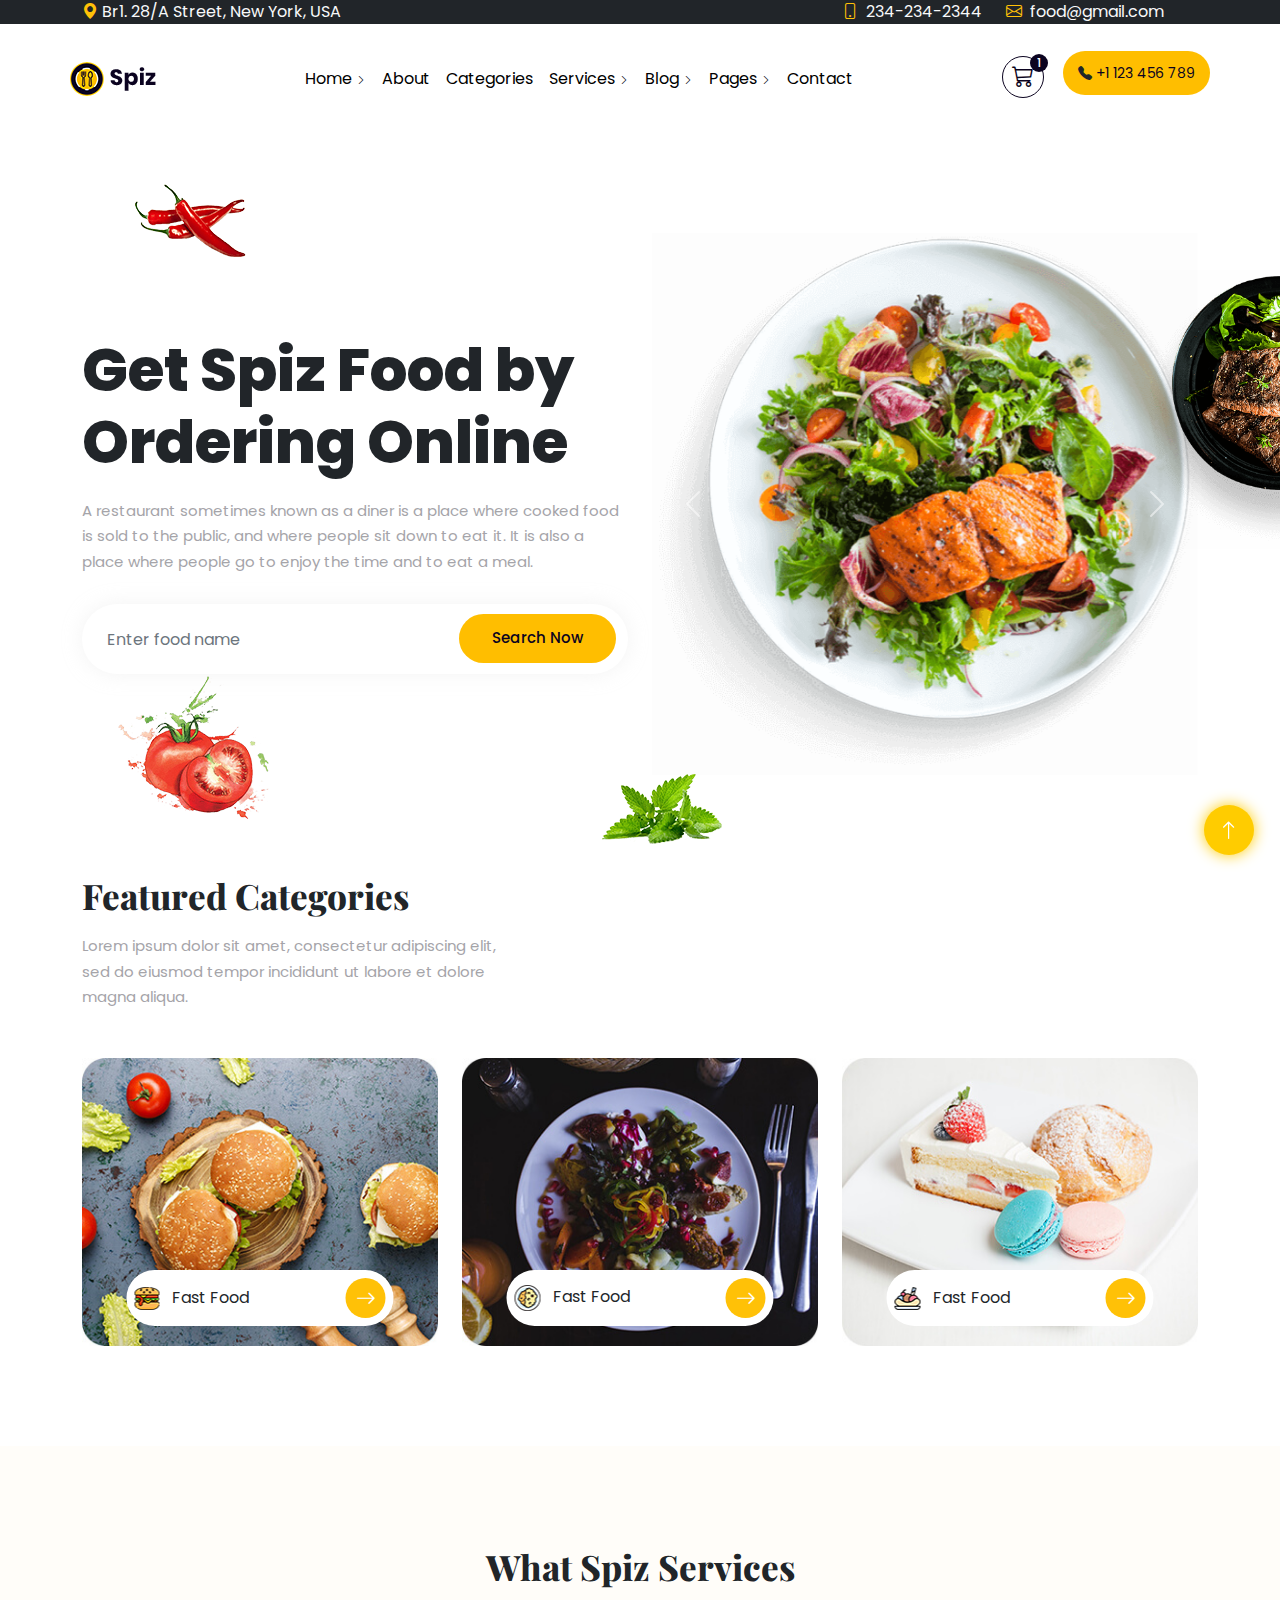
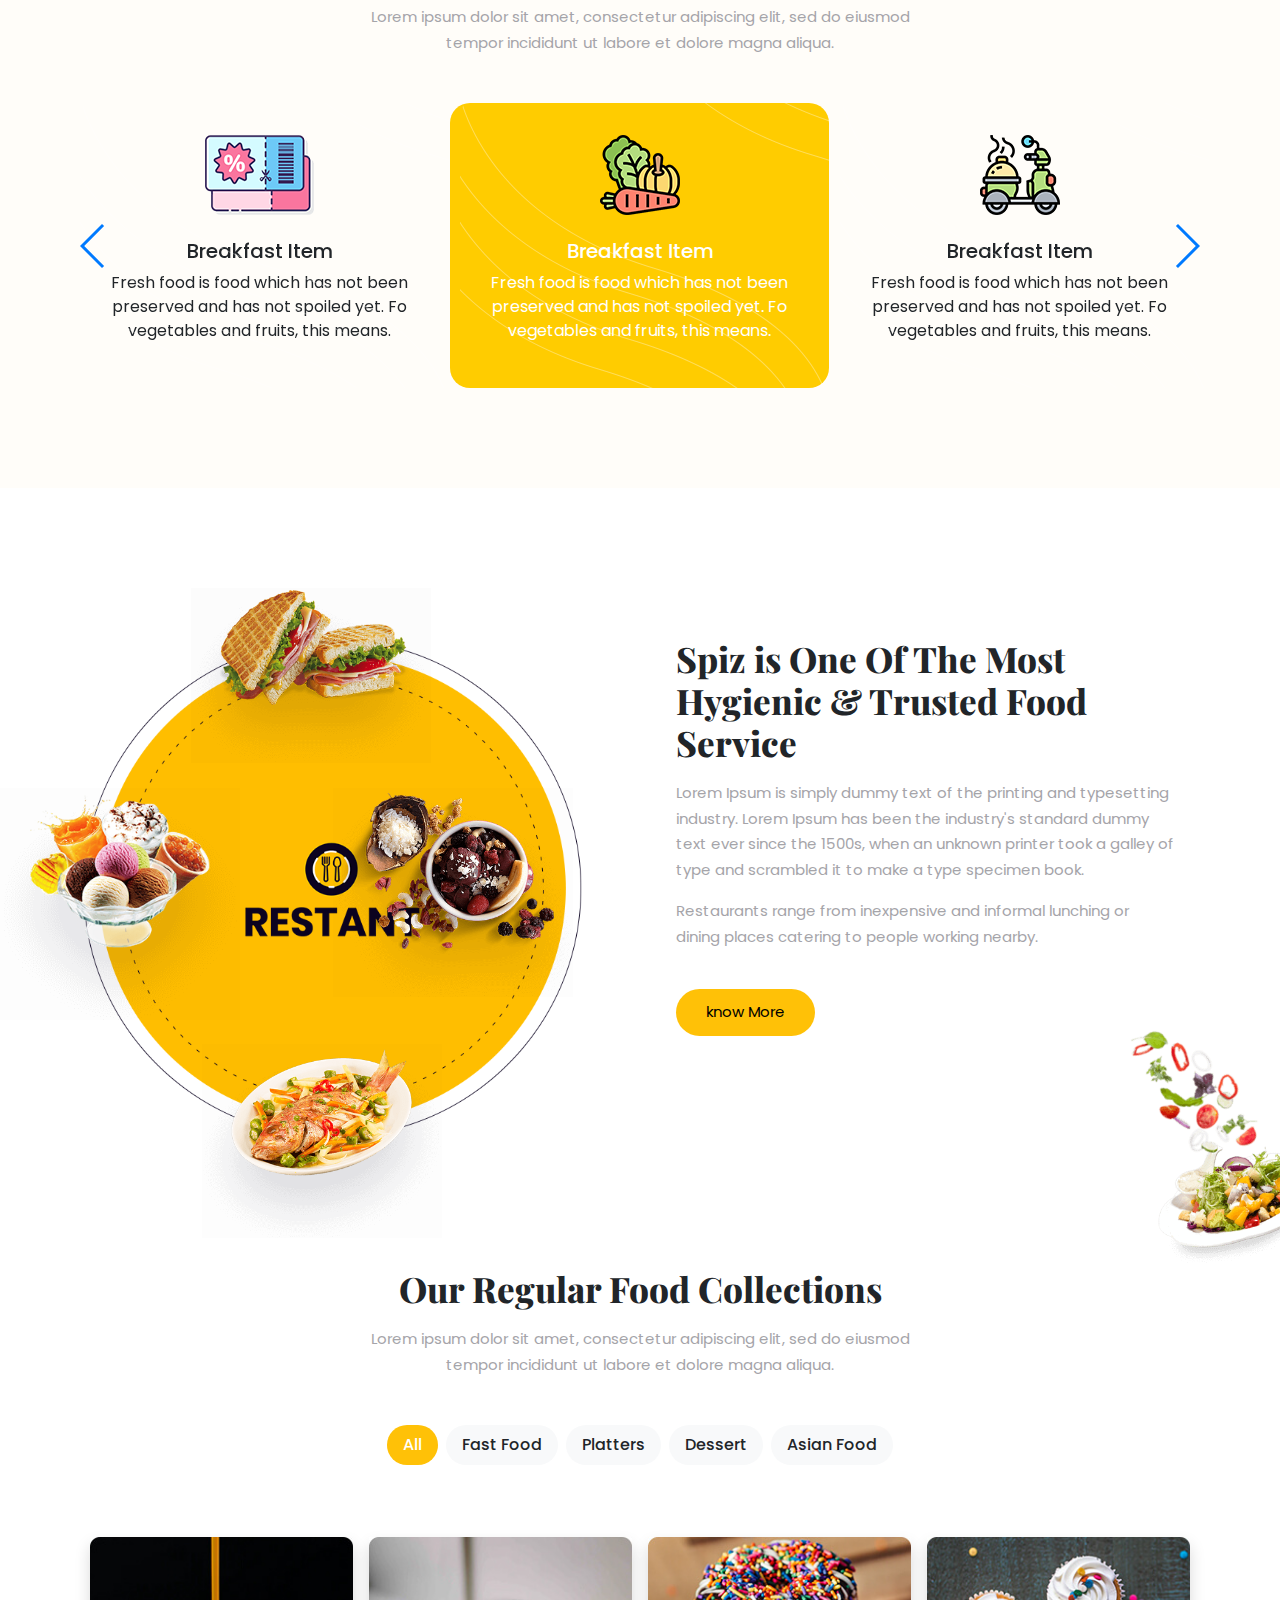
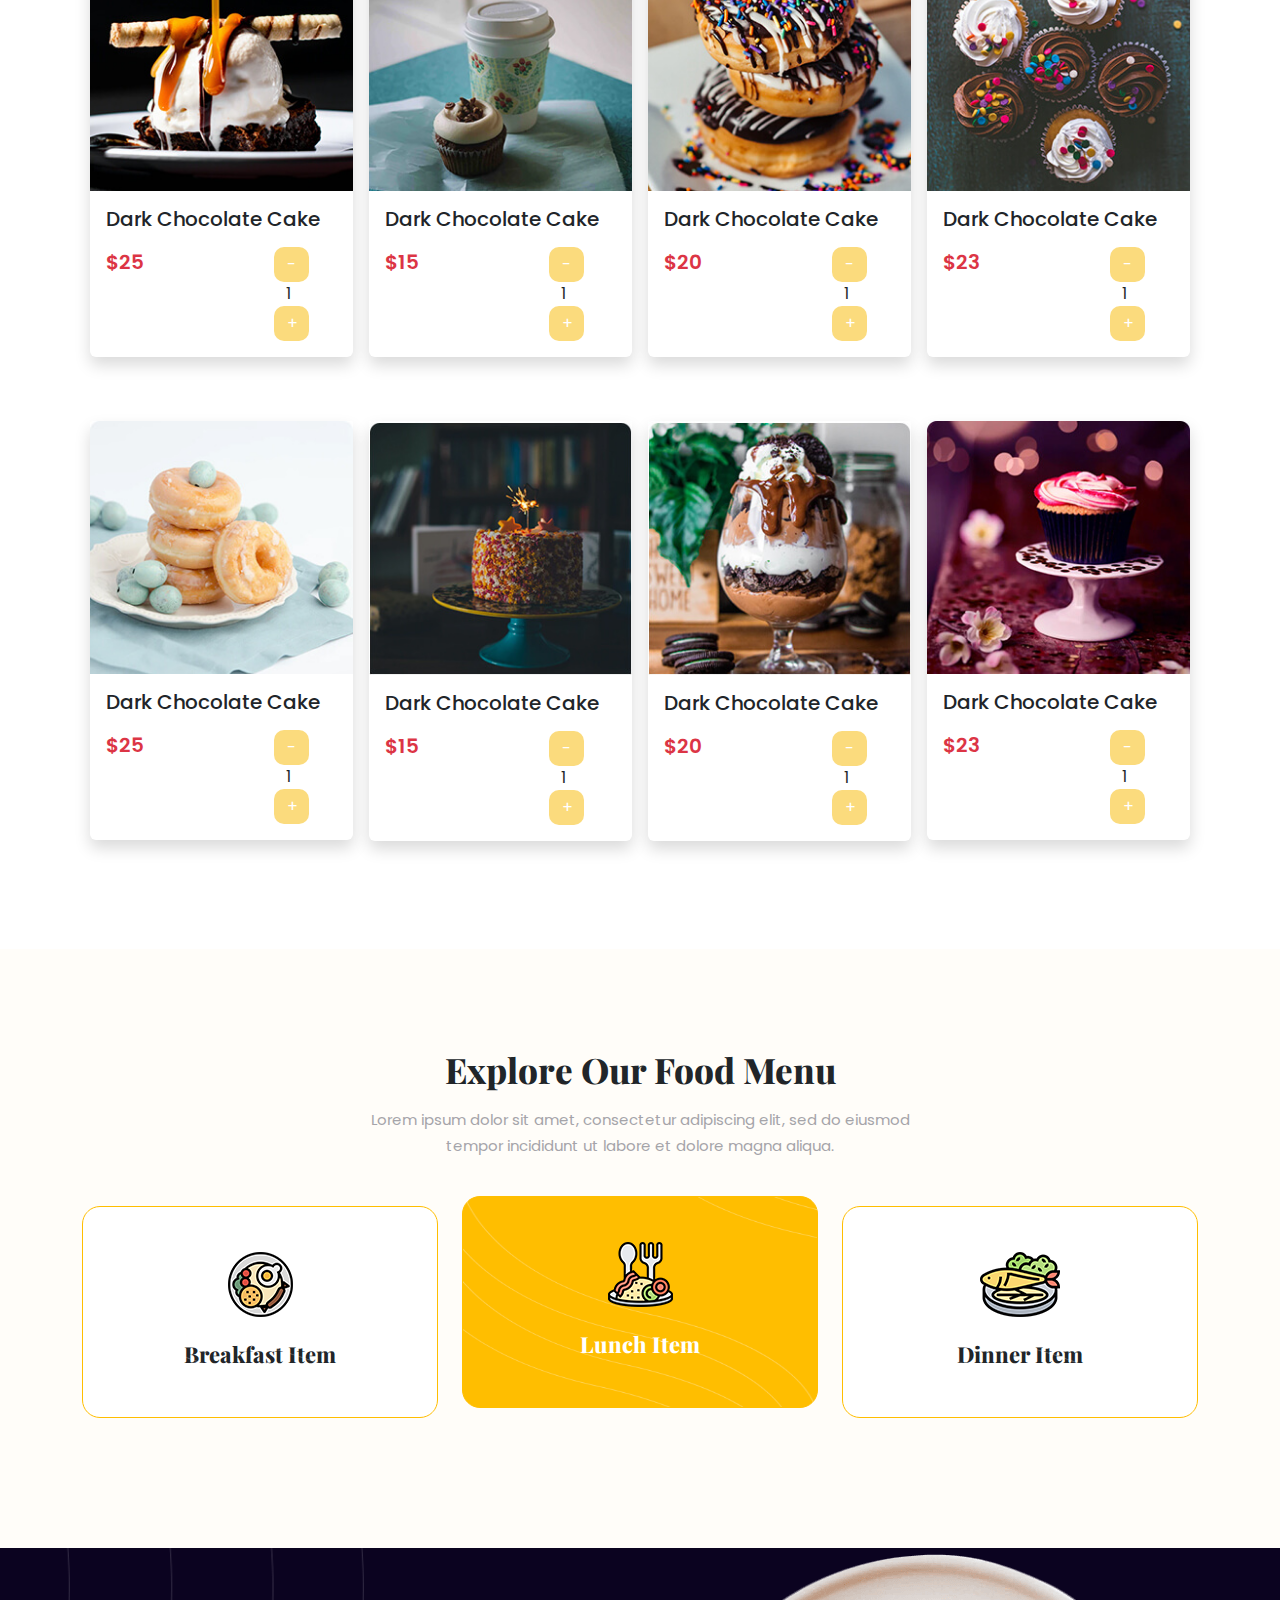
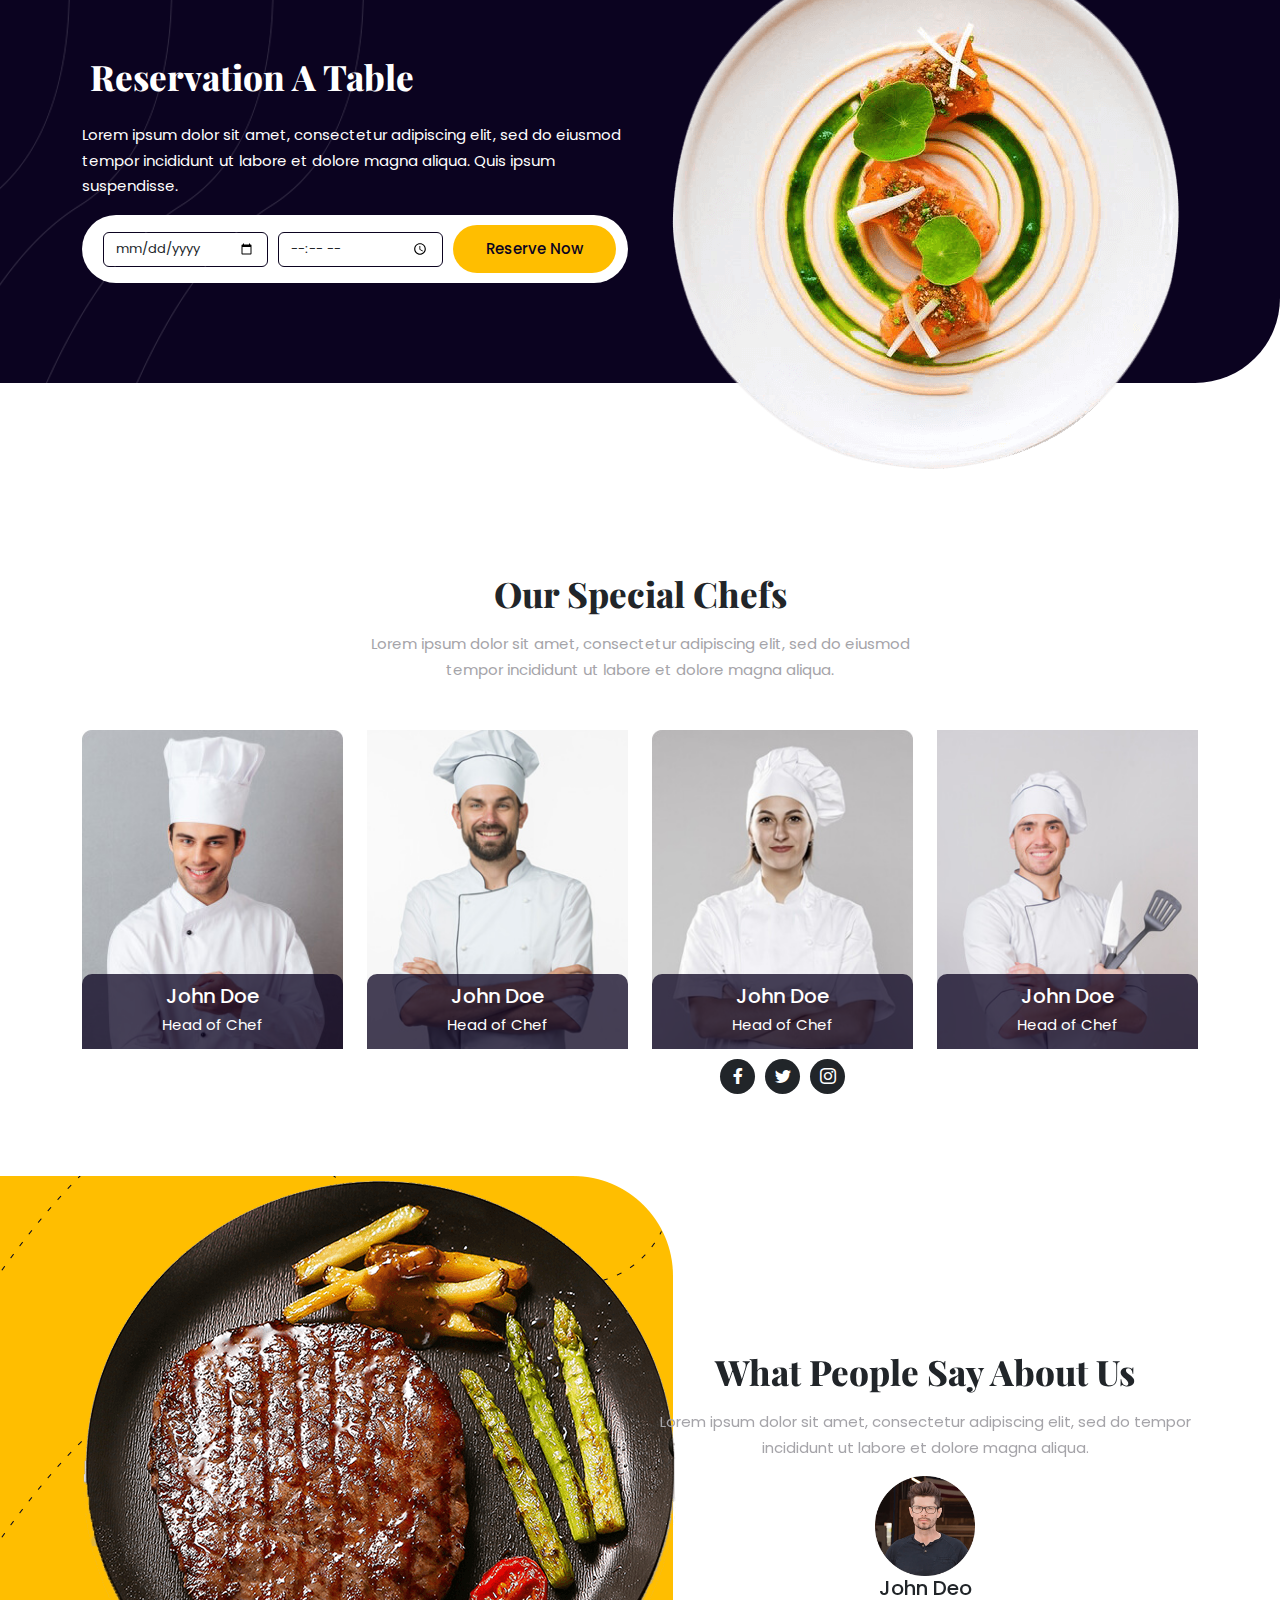
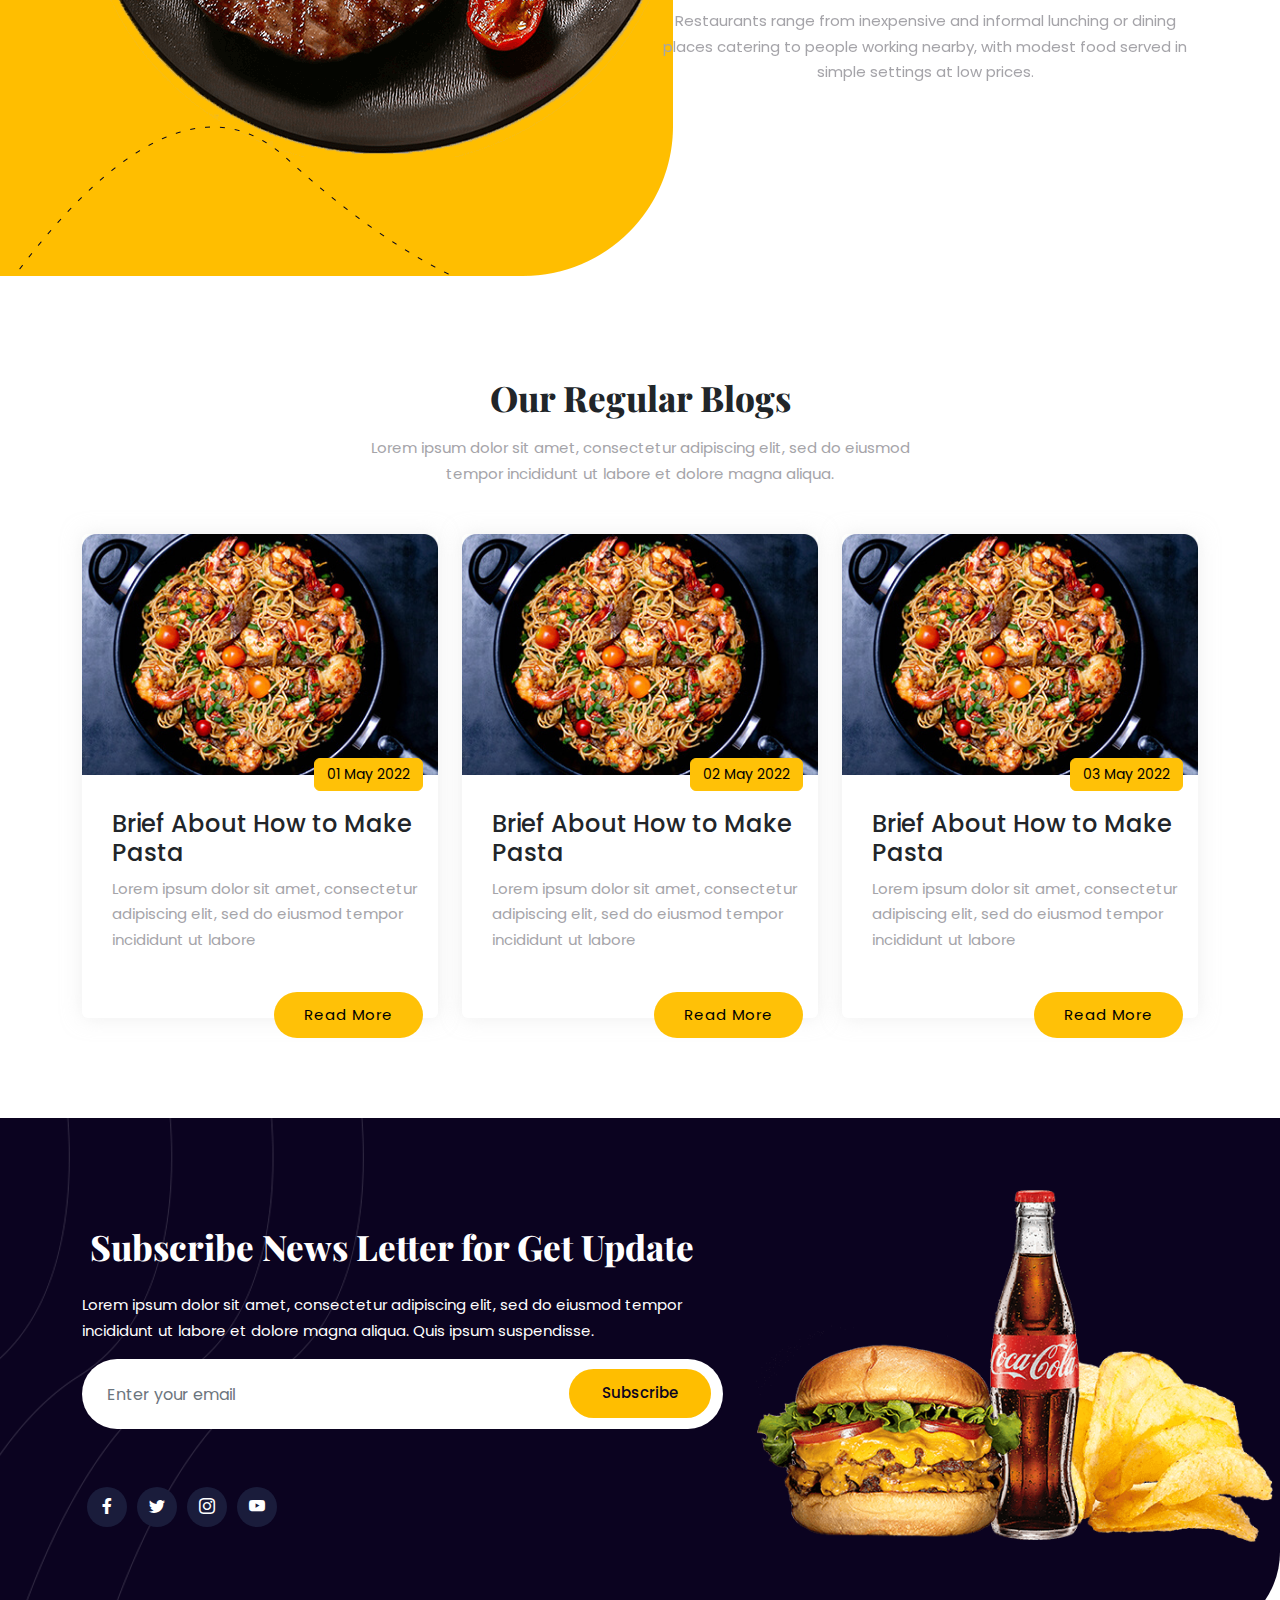
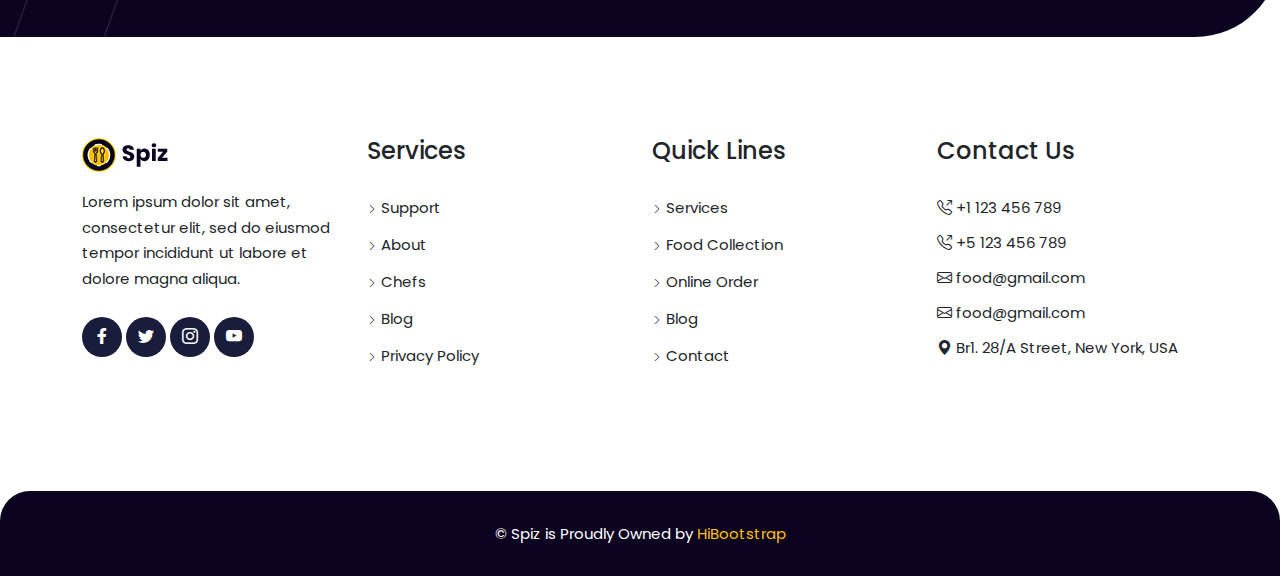
<file: index.html>
<!DOCTYPE html>
<html lang="en">

<head>
    <meta charset="UTF-8">
    <meta http-equiv="X-UA-Compatible" content="IE=edge">
    <meta name="viewport" content="width=device-width, initial-scale=1.0">
    <link rel="stylesheet" href="css/style.css">
    <link rel="stylesheet" href="css/bootstrap.min.css">
    <link rel="stylesheet" href="css/bootstrap-icons.css">
    <link rel="stylesheet" href="css/fonts.css">
    <link rel="stylesheet" href="css/all.min.css">
    <link rel="stylesheet" href="css/swiper.css">
    <link rel="stylesheet" href="css/slick.css">
    <link rel="icon" href="images/favicon.ico">
    <title>Spiz - Takeaway Cafe & Restaurant Angular 15 Template</title>
</head>

<body>
    <div id="gotop"></div>
    <a href="#gotop">
        <div class="back-to-top position-fixed">
            <i class="bi-arrow-up"></i>
        </div>
    </a>
    <header>
        <div class="top-bar bg-dark">
            <div class="container">
                <div class="row">
                    <div class="col-8">
                        <div class="contact">
                            <i class="bi bi-geo-alt-fill text-warning"></i>
                            <span class="text-light">Br1. 28/A Street, New York, USA</span>
                        </div>
                    </div>
                    <div class="col-4 ms-auto d-flex justify-contant-baseline">
                        <div class="contact d-flex ">
                            <div class="mobile me-4">
                                <a href="tel:234-234-2344" class="nav-link d-flex">
                                    <i class="bi bi-phone text-warning"></i>
                                    <span class="text-light ms-2">234-234-2344</span>
                                </a>
                            </div>
                            <div class="email">
                                <a href="mailto:food@gmail.com" class="nav-link d-flex">
                                    <i class="bi bi-envelope text-warning"></i>
                                    <span class="text-light ms-2">food@gmail.com</span>
                                </a>
                            </div>
                        </div>
                    </div>
                </div>
            </div>
        </div>
    </header>
    <main>
        <div class="head py-4">
            <div class="container">
                <div class="row">
                    <nav class="navbar navbar-expand-lg">
                        <div class="logo">
                            <a href="index.html">
                                <img src="images/logo.png" alt="">
                            </a>
                            <button class="navbar-toggler" type="button" data-bs-toggle="collapse"
                                data-bs-target="#navbarNav" aria-controls="navbarNav" aria-expanded="false"
                                aria-label="Toggle navigation">
                                <span class="navbar-toggler-icon"></span>
                            </button>
                        </div>
                        <div class="collapse navbar-collapse" id="navbarNav">
                            <ul class="navbar-nav mx-auto">
                                <li class="nav-item dropdown">
                                    <a class="nav-link" data-bs-toggle="dropdown" href="index.html">Home
                                        <i class="bi bi-chevron-right"></i>
                                    </a>
                                    <ul class="dropdown-menu">
                                        <li>
                                            <a class="dropdown-item" href="#">Home Page One</a>
                                        </li>
                                        <li>
                                            <a class="dropdown-item" href="#">Home Page Two</a>
                                        </li>
                                        <li>
                                            <a class="dropdown-item" href="#">Home Page Three</a>
                                        </li>
                                    </ul>
                                </li>
                                <li class="nav-item">
                                    <a class="nav-link" href="#">About</a>
                                </li>
                                <li class="nav-item">
                                    <a class="nav-link" href="#">Categories</a>
                                </li>
                                <li class="nav-item dropdown">
                                    <a class="nav-link" data-bs-toggle="dropdown" href="#">Services
                                        <i class="bi bi-chevron-right"></i>
                                    </a>
                                    <ul class="dropdown-menu">
                                        <li>
                                            <a class="dropdown-item" href="#">Services</a>
                                        </li>
                                        <li>
                                            <a class="dropdown-item" href="#">Services Detail</a>
                                        </li>
                                    </ul>
                                </li>
                                <li class="nav-item dropdown">
                                    <a class="nav-link" data-bs-toggle="dropdown" href="#">Blog
                                        <i class="bi bi-chevron-right"></i>
                                    </a>
                                    <ul class="dropdown-menu">
                                        <li>
                                            <a class="dropdown-item" href="#">Blog</a>
                                        </li>
                                        <li>
                                            <a class="dropdown-item" href="#">Blog Detail</a>
                                        </li>
                                    </ul>
                                </li>
                                <li class="nav-item dropdown">
                                    <a class="nav-link" data-bs-toggle="dropdown" href="#">Pages
                                        <i class="bi bi-chevron-right"></i>
                                    </a>
                                    <ul class="dropdown-menu">
                                        <li>
                                            <a class="dropdown-item" href="#">Food Collection</a>
                                        </li>
                                        <li>
                                            <a class="dropdown-item" href="#">Online order</a>
                                        </li>
                                        <li>
                                            <a class="dropdown-item" href="#">Chefs</a>
                                        </li>
                                        <li>
                                            <a class="dropdown-item" href="#">Book A Table</a>
                                        </li>
                                        <li>
                                            <a class="dropdown-item" href="#">Cart</a>
                                        </li>
                                        <li>
                                            <a class="dropdown-item" href="#">Checkout</a>
                                        </li>
                                        <li>
                                            <a class="dropdown-item" href="#">Coming Soon</a>
                                        </li>
                                        <li>
                                            <a class="dropdown-item" href="faq.html">FAQ</a>
                                        </li>
                                        <li>
                                            <a class="dropdown-item" href="#">Term & Conditions</a>
                                        </li>
                                        <li>
                                            <a class="dropdown-item" href="#">Privacy Policy</a>
                                        </li>
                                        <li>
                                            <a class="dropdown-item" href="#">404 Error</a>
                                        </li>
                                    </ul>
                                </li>
                                <li class="nav-item">
                                    <a class="nav-link" href="#">Contact</a>
                                </li>
                            </ul>
                        </div>
                        <div class="icon">
                            <a href="#" class="nav-cart">
                                <i class="bi bi-cart3"></i>
                                <span>1</span>
                            </a>
                            <a href="tel:+1-123-456-789" class="nav-tel">
                                <i class="bi bi-telephone-fill text-dark"></i>
                                <span class=""> +1 123 456 789</span>
                            </a>
                        </div>
                    </nav>
                </div>
            </div>
        </div>
        <!-- banner -->
        <section class="py-100 bd">
            <div class="container">
                <div class="row align-items-center">
                    <div class="col-6 ">
                        <div class="banner-contain">
                            <h1 class="fw-bolder">Get Spiz Food by Ordering Online</h1>
                            <p>A restaurant sometimes known as a diner is a place where cooked food is sold to the
                                public,
                                and where people sit down to eat it. It is also a place where people go to enjoy the
                                time
                                and to eat a meal.</p>
                            <div class="search">
                                <form action="post" method="">
                                    <input type="text" placeholder="Enter food name" class="form-control">
                                    <button type="submit" class="btn banner-form-btn">Search Now</button>
                                </form>
                            </div>
                        </div>
                    </div>
                    <div class="col-6">
                        <div class="banner-img">
                            <div id="carouselExampleInterval" class="carousel slide" data-bs-ride="carousel">
                                <div class="carousel-inner">
                                    <div class="carousel-item active" data-bs-interval="10000">
                                        <img src="images/banner-slider1.png" class="d-block w-100" alt="banner-slider1">
                                    </div>
                                    <div class="carousel-item" data-bs-interval="2000">
                                        <img src="images/banner-slider2.png" class="d-block w-100" alt="banner-slider2">
                                    </div>
                                    <div class="carousel-item">
                                        <img src="images/banner-slider3.png" class="d-block w-100" alt="banner-slider3">
                                    </div>
                                </div>
                                <button class="carousel-control-prev" type="button"
                                    data-bs-target="#carouselExampleInterval" data-bs-slide="prev">
                                    <span class="carousel-control-prev-icon" aria-hidden="true"></span>
                                    <span class="visually-hidden">Previous</span>
                                </button>
                                <button class="carousel-control-next" type="button"
                                    data-bs-target="#carouselExampleInterval" data-bs-slide="next">
                                    <span class="carousel-control-next-icon" aria-hidden="true"></span>
                                    <span class="visually-hidden">Next</span>
                                </button>
                            </div>
                        </div>
                    </div>
                </div>
                <img src="images/shape1.png" alt="shape1" class="position-absolute potato">
                <img src="images/shape2.png" alt="shape2" class="position-absolute chili">
                <img src="images/shape3.png" alt="shape3" class="position-absolute tulsi">
                <img src="images/banner-shape.png" alt="banner-shape.png" class="position-absolute dish">
            </div>
        </section>
        <!-- features -->
        <section class="features">
            <div class="container">
                <div class="col">
                    <div class="feature mb-5">
                        <h2 class="mb-3 fw-bolder">Featured Categories</h2>
                        <p>Lorem ipsum dolor sit amet, consectetur adipiscing elit, sed do eiusmod tempor incididunt ut
                            labore et dolore magna aliqua.</p>
                    </div>
                </div>
                <div class="row">
                    <div class="col-4">
                        <div class="feature-items  w-100 position-relative">
                            <div>
                                <img src="images/feature1.jpg" alt="feature1" class="w-100">
                            </div>
                            <div class="feature-inner w-75 position-absolute start-50  p-2 translate-middle-x">
                                <div class="w-100 d-flex justify-content-between align-items-center">
                                    <div class="d-flex">
                                        <div class="icon">
                                            <img src="images/feature1.png" alt="feature1" srcset="">
                                        </div>
                                        <div>
                                            <span>Fast Food</span>
                                        </div>
                                    </div>
                                    <div class="arrow">
                                        <a href="#" class="next">
                                            <i class="bi bi-arrow-right"></i>
                                        </a>
                                    </div>
                                </div>
                            </div>
                        </div>
                    </div>
                    <div class="col-4  ">
                        <div class="feature-items w-100 position-relative">
                            <div>
                                <img src="images/feature2.jpg" alt="feature2" class="w-100">
                            </div>
                            <div class="feature-inner w-75 position-absolute start-50  p-2 translate-middle-x">
                                <div class="w-100 d-flex justify-content-between align-items-center">
                                    <div class="d-flex">
                                        <div class="icon">
                                            <img src="images/feature2.png" alt="feature2" srcset="">
                                        </div>
                                        <div>
                                            <span>Fast Food</span>
                                        </div>
                                    </div>
                                    <div class="arrow">
                                        <a href="#" class="next">
                                            <i class="bi bi-arrow-right"></i>
                                        </a>
                                    </div>
                                </div>
                            </div>
                        </div>
                    </div>
                    <div class="col-4">
                        <div class="feature-items w-100 position-relative">
                            <div>
                                <img src="images/feature3.jpg" alt="feature3" class="w-100">
                            </div>
                            <div class="feature-inner w-75 position-absolute start-50  p-2 translate-middle-x">
                                <div class="w-100 d-flex justify-content-between align-items-center">
                                    <div class="d-flex">
                                        <div class="icon">
                                            <img src="images/feature3.png" alt="feature3" srcset="">
                                        </div>
                                        <div>
                                            <span>Fast Food</span>
                                        </div>
                                    </div>
                                    <div class="arrow">
                                        <a href="#" class="next">
                                            <i class="bi bi-arrow-right"></i>
                                        </a>
                                    </div>
                                </div>
                            </div>
                        </div>
                    </div>
                </div>
            </div>
        </section>
        <!-- services -->
        <section class="services py-100">
            <div class="container">
                <div class="col">
                    <div class="services-contain text-center">
                        <h2 class="mb-3 fw-bolder">What Spiz Services</h2>
                        <p class="mb-0">Lorem ipsum dolor sit amet, consectetur adipiscing elit, sed do eiusmod
                            tempor incididunt ut labore et dolore magna aliqua.</p>
                    </div>
                </div>
                <div class="row">
                    <div class="swiper-container mt-5">
                        <!-- Additional required wrapper -->
                        <div class="swiper-wrapper">
                            <!-- Slides -->
                            <div class="swiper-slide">
                                <div class="menu-sd position-relative">
                                    <img src="images/services-shape.png" alt="services-shape" class="menu-shape position-absolute">
                                    <img src="images/services1.png" alt="menu1" class="pb-4">
                                    <h5>Breakfast Item</h5>
                                    <span>Fresh food is food which has not been preserved and has not spoiled yet. Fo vegetables and fruits, this means.</span>
                                </div>
                            </div>
                            <div class="swiper-slide">
                                <div class="menu-sd position-relative">
                                    <img src="images/services-shape.png" alt="services-shape" class="menu-shape position-absolute">
                                    <img src="images/services2.png" alt="menu1" class="pb-4">
                                    <h5>Breakfast Item</h5>
                                    <span>Fresh food is food which has not been preserved and has not spoiled yet. Fo vegetables and fruits, this means.</span>
                                </div>
                            </div>
                            <div class="swiper-slide">
                                <div class="menu-sd position-relative">
                                    <img src="images/services-shape.png" alt="services-shape" class="menu-shape position-absolute">
                                    <img src="images/services3.png" alt="menu1" class="pb-4">
                                    <h5>Breakfast Item</h5>
                                    <span>Fresh food is food which has not been preserved and has not spoiled yet. Fo vegetables and fruits, this means.</span>
                                </div>
                            </div>
                        </div>
                          <!-- If we need navigation buttons -->
                    <div class="swiper-button-prev"></div>
                        <div class="swiper-button-next"></div>
                    
                    </div>  
                </div>   
            </div>
        </section>
        <!-- food-services -->
        <section class="food position-relative">
            <div class="container">
                <div class="row">
                    <div class="col-6">
                        <div class="foody">
                            <div class="food-img">
                                <img src="images/restant.png" alt="" width="500px">
                            </div>
                            <img src="images/restant2.png" alt="restant2" width="240px"
                                class="position-absolute sandwitch">
                            <img src="images/restant3.png" alt="restant3" width="240px" class="position-absolute sweat">
                            <img src="images/restant4.png" alt="restant4" width="240px" class="position-absolute meat">
                            <img src="images/restant5.png" alt="restant5" width="240px"
                                class="position-absolute icecream">
                        </div>

                    </div>
                    <div class="col-6">
                        <div class="food-contain px-4">
                            <h2 class="mb-3 fw-bolder">Spiz is One Of The Most Hygienic & Trusted Food Service</h2>
                            <p>Lorem Ipsum is simply dummy text of the printing and typesetting industry. Lorem Ipsum
                                has been the industry's standard dummy text ever since the 1500s, when an unknown
                                printer took a galley of type and scrambled it to make a type specimen book.</p>
                            <P>Restaurants range from inexpensive and informal lunching or dining places catering to
                                people working nearby.</P>
                            <a href="#" class="btn btn-warning mt-4">know More
                            </a>
                        </div>
                    </div>
                </div>
            </div>
            <img src="images/salad.png" alt="salad" width="150px" class="salad position-absolute">
        </section>
        <!-- collection -->
        <section class="collection">
            <div class="container">
                <div class="col">
                    <div class="services-contain text-center">
                        <h2 class="mb-3 fw-bolder">Our Regular Food Collections</h2>
                        <p class="mb-0">Lorem ipsum dolor sit amet, consectetur adipiscing elit, sed do eiusmod
                            tempor incididunt ut labore et dolore magna aliqua.</p>
                        <div class="mt-5 d-flex justify-content-center">
                            <ul class="nav nav-pills mb-3" id="pills-tab" role="tablist">
                                <li class="nav-item px-1" role="presentation">
                                  <a class="nav-link active" id="pills-home-tab" data-bs-toggle="pill" data-bs-target="#pills-All" type="button" role="tab" aria-controls="pills-home" aria-selected="true">All</a>
                                </li>
                                <li class="nav-item px-1" role="presentation">
                                  <a class="nav-link" id="pills-profile-tab" data-bs-toggle="pill" data-bs-target="#pills-FastFood" type="button" role="tab" aria-controls="pills-profile" aria-selected="false">Fast Food</a>
                                </li>
                                <li class="nav-item px-1" role="presentation">
                                  <a class="nav-link" id="pills-contact-tab" data-bs-toggle="pill" data-bs-target="#pills-Platters" type="button" role="tab" aria-controls="pills-contact" aria-selected="false">Platters</a>
                                </li>
                                <li class="nav-item px-1" role="presentation">
                                  <a class="nav-link" id="pills-disabled-tab" data-bs-toggle="pill" data-bs-target="#pills-Dessert" type="button" role="tab" aria-controls="pills-disabled" aria-selected="false">Dessert</a>
                                </li>
                                <li class="nav-item px-1" role="presentation">
                                  <a class="nav-link" id="pills-disabled-tab" data-bs-toggle="pill" data-bs-target="#pills-AsianFood" type="button" role="tab" aria-controls="pills-disabled" aria-selected="false">Asian Food</a>
                                </li>
                              </ul>                           
                        </div>
                        <div class="tab-content" id="pills-tabContent">
                            <div class="tab-pane fade show active" id="pills-All" role="tabpanel" aria-labelledby="pills-home-tab" tabindex="0">
                                <div class="box d-flex mt-5">
                                    <div class="col-3">
                                        <div class="boxes p-2">
                                            <div class="card shadow position-relative">
                                                <img src="images/1.jpg" alt="1">
                                                <div class="star mx-auto position-absolute text-warning">
                                                    <i class="bi bi-star-fill"></i>
                                                    <i class="bi bi-star-fill"></i>
                                                    <i class="bi bi-star-fill"></i>
                                                    <i class="bi bi-star-fill"></i>
                                                    <i class="bi bi-star-fill"></i>
                                                </div>
                                                <div class="cart position-absolute">
                                                    <i class="bi bi-cart-fill text-warning fs-5"></i>
                                                    <span class="px-1">Add to Cart</span>
                                                </div>
                                                <div class="card-body">
                                                    <h5 class="mb-3">Dark Chocolate Cake</h5>
                                                    <div class="card-foot">
                                                        <div class="w-100 d-flex align-items-center">
                                                            <div class="d-flex">
                                                                <div>
                                                                    <span class="fs-5 text-danger fw-semibold">$25</span>
                                                                </div>
                                                                <div class="aman">
                                                                    <span class="minus">-</span>
                                                                    <span class="value">1</span>
                                                                    <span class="plus">+</span>
                                                                </div>
                                                            </div>
                                                        </div>
                                                    </div>
                                                </div>
                                            </div>
                                        </div>
                                    </div>
                                    <div class="col-3">
                                        <div class="boxes p-2">
                                            <div class="card shadow">
                                                <img src="images/2.jpg" alt="1">
                                                <div class="star mx-auto position-absolute text-warning">
                                                    <i class="bi bi-star-fill"></i>
                                                    <i class="bi bi-star-fill"></i>
                                                    <i class="bi bi-star-fill"></i>
                                                    <i class="bi bi-star-fill"></i>
                                                    <i class="bi bi-star-fill"></i>
                                                </div>
                                                <div class="cart position-absolute">
                                                    <i class="bi bi-cart-fill text-warning fs-5"></i>
                                                    <span class="px-1">Add to Cart</span>
                                                </div>
                                                <div class="card-body">
                                                    <h5 class="mb-3">Dark Chocolate Cake</h5>
                                                    <div class="card-foot">
                                                        <div class="w-100 d-flex align-items-center">
                                                            <div class="d-flex">
                                                                <div>
                                                                    <span class="fs-5 text-danger fw-semibold">$15</span>
                                                                </div>
                                                                <div class="aman">
                                                                    <span class="minus">-</span>
                                                                    <span class="value">1</span>
                                                                    <span class="plus">+</span>
                                                                </div>
                                                            </div>
                                                        </div>
                                                    </div>
                                                </div>
                                            </div>
                                        </div>
                                    </div>
                                    <div class="col-3">
                                        <div class="boxes p-2">
                                            <div class="card shadow">
                                                <img src="images/3.jpg" alt="1">
                                                <div class="star mx-auto position-absolute text-warning">
                                                    <i class="bi bi-star-fill"></i>
                                                    <i class="bi bi-star-fill"></i>
                                                    <i class="bi bi-star-fill"></i>
                                                    <i class="bi bi-star-fill"></i>
                                                    <i class="bi bi-star-fill"></i>
                                                </div>
                                                <div class="cart position-absolute">
                                                    <i class="bi bi-cart-fill text-warning fs-5"></i>
                                                    <span class="px-1">Add to Cart</span>
                                                </div>
                                                <div class="card-body">
                                                    <h5 class="mb-3">Dark Chocolate Cake</h5>
                                                    <div class="card-foot">
                                                        <div class="w-100 d-flex align-items-center">
                                                            <div class="d-flex">
                                                                <div>
                                                                    <span class="fs-5 text-danger fw-semibold">$20</span>
                                                                </div>
                                                                <div class="aman">
                                                                    <span class="minus">-</span>
                                                                    <span class="value">1</span>
                                                                    <span class="plus">+</span>
                                                                </div>
                                                            </div>
                                                        </div>
                                                    </div>
                                                </div>
                                            </div>
                                        </div>
                                    </div>
                                    <div class="col-3">
                                        <div class="boxes p-2">
                                            <div class="card shadow">
                                                <img src="images/4.jpg" alt="1">
                                                <div class="star mx-auto position-absolute text-warning">
                                                    <i class="bi bi-star-fill"></i>
                                                    <i class="bi bi-star-fill"></i>
                                                    <i class="bi bi-star-fill"></i>
                                                    <i class="bi bi-star-fill"></i>
                                                    <i class="bi bi-star-fill"></i>
                                                </div>
                                                <div class="cart position-absolute">
                                                    <i class="bi bi-cart-fill text-warning fs-5"></i>
                                                    <span class="px-1">Add to Cart</span>
                                                </div>
                                                <div class="card-body">
                                                    <h5 class="mb-3">Dark Chocolate Cake</h5>
                                                    <div class="card-foot">
                                                        <div class="w-100 d-flex align-items-center">
                                                            <div class="d-flex">
                                                                <div>
                                                                    <span class="fs-5 text-danger fw-semibold">$23</span>
                                                                </div>
                                                                <div class="aman">
                                                                    <span class="minus">-</span>
                                                                    <span class="value">1</span>
                                                                    <span class="plus">+</span>
                                                                </div>
                                                            </div>
                                                        </div>
                                                    </div>
                                                </div>
                                            </div>
                                        </div>
                                    </div>
                                </div>
                                <div class="box d-flex mt-5">
                                    <div class="col-3">
                                        <div class="boxes p-2">
                                            <div class="card shadow">
                                                <img src="images/5.jpg" alt="1">
                                                <div class="star mx-auto position-absolute text-warning">
                                                    <i class="bi bi-star-fill"></i>
                                                    <i class="bi bi-star-fill"></i>
                                                    <i class="bi bi-star-fill"></i>
                                                    <i class="bi bi-star-fill"></i>
                                                    <i class="bi bi-star-fill"></i>
                                                </div>
                                                <div class="cart position-absolute">
                                                    <i class="bi bi-cart-fill text-warning fs-5"></i>
                                                    <span class="px-1">Add to Cart</span>
                                                </div>
                                                <div class="card-body">
                                                    <h5 class="mb-3">Dark Chocolate Cake</h5>
                                                    <div class="card-foot">
                                                        <div class="w-100 d-flex align-items-center">
                                                            <div class="d-flex">
                                                                <div>
                                                                    <span class="fs-5 text-danger fw-semibold">$25</span>
                                                                </div>
                                                                <div class="aman">
                                                                    <span class="minus">-</span>
                                                                    <span class="value">1</span>
                                                                    <span class="plus">+</span>
                                                                </div>
                                                            </div>
                                                        </div>
                                                    </div>
                                                </div>
                                            </div>
                                        </div>
                                    </div>
                                    <div class="col-3">
                                        <div class="boxes p-2">
                                            <div class="card shadow">
                                                <img src="images/6.jpg" alt="1">
                                                <div class="star mx-auto position-absolute text-warning">
                                                    <i class="bi bi-star-fill"></i>
                                                    <i class="bi bi-star-fill"></i>
                                                    <i class="bi bi-star-fill"></i>
                                                    <i class="bi bi-star-fill"></i>
                                                    <i class="bi bi-star-fill"></i>
                                                </div>
                                                <div class="cart position-absolute">
                                                    <i class="bi bi-cart-fill text-warning fs-5"></i>
                                                    <span class="px-1">Add to Cart</span>
                                                </div>
                                                <div class="card-body">
                                                    <h5 class="mb-3">Dark Chocolate Cake</h5>
                                                    <div class="card-foot">
                                                        <div class="w-100 d-flex align-items-center">
                                                            <div class="d-flex">
                                                                <div>
                                                                    <span class="fs-5 text-danger fw-semibold">$15</span>
                                                                </div>
                                                                <div class="aman">
                                                                    <span class="minus">-</span>
                                                                    <span class="value">1</span>
                                                                    <span class="plus">+</span>
                                                                </div>
                                                            </div>
                                                        </div>
                                                    </div>
                                                </div>
                                            </div>
                                        </div>
                                    </div>
                                    <div class="col-3">
                                        <div class="boxes p-2">
                                            <div class="card shadow">
                                                <img src="images/7.jpg" alt="1">
                                                <div class="star mx-auto position-absolute text-warning">
                                                    <i class="bi bi-star-fill"></i>
                                                    <i class="bi bi-star-fill"></i>
                                                    <i class="bi bi-star-fill"></i>
                                                    <i class="bi bi-star-fill"></i>
                                                    <i class="bi bi-star-fill"></i>
                                                </div>
                                                <div class="cart position-absolute">
                                                    <i class="bi bi-cart-fill text-warning fs-5"></i>
                                                    <span class="px-1">Add to Cart</span>
                                                </div>
                                                <div class="card-body">
                                                    <h5 class="mb-3">Dark Chocolate Cake</h5>
                                                    <div class="card-foot">
                                                        <div class="w-100 d-flex align-items-center">
                                                            <div class="d-flex">
                                                                <div>
                                                                    <span class="fs-5 text-danger fw-semibold">$20</span>
                                                                </div>
                                                                <div class="aman">
                                                                    <span class="minus">-</span>
                                                                    <span class="value">1</span>
                                                                    <span class="plus">+</span>
                                                                </div>
                                                            </div>
                                                        </div>
                                                    </div>
                                                </div>
                                            </div>
                                        </div>
                                    </div>
                                    <div class="col-3">
                                        <div class="boxes p-2">
                                            <div class="card shadow">
                                                <img src="images/8.jpg" alt="1">
                                                <div class="star mx-auto position-absolute text-warning">
                                                    <i class="bi bi-star-fill"></i>
                                                    <i class="bi bi-star-fill"></i>
                                                    <i class="bi bi-star-fill"></i>
                                                    <i class="bi bi-star-fill"></i>
                                                    <i class="bi bi-star-fill"></i>
                                                </div>
                                                <div class="cart position-absolute">
                                                    <i class="bi bi-cart-fill text-warning fs-5"></i>
                                                    <span class="px-1">Add to Cart</span>
                                                </div>
                                                <div class="card-body">
                                                    <h5 class="mb-3">Dark Chocolate Cake</h5>
                                                    <div class="card-foot">
                                                        <div class="w-100 d-flex align-items-center">
                                                            <div class="d-flex">
                                                                <div>
                                                                    <span class="fs-5 text-danger fw-semibold">$23</span>
                                                                </div>
                                                                <div class="aman">
                                                                    <span class="minus">-</span>
                                                                    <span class="value">1</span>
                                                                    <span class="plus">+</span>
                                                                </div>
                                                            </div>
                                                        </div>
                                                    </div>
                                                </div>
                                            </div>
                                        </div>
                                    </div>
                                </div>
                            </div>
                            <div class="tab-pane fade" id="pills-FastFood" role="tabpanel" aria-labelledby="pills-profile-tab" tabindex="0">
                                <div class="box d-flex mt-5">
                                    <div class="col-3">
                                        <div class="boxes p-2">
                                            <div class="card shadow">
                                                <img src="images/1.jpg" alt="1">
                                                <div class="star mx-auto position-absolute text-warning">
                                                    <i class="bi bi-star-fill"></i>
                                                    <i class="bi bi-star-fill"></i>
                                                    <i class="bi bi-star-fill"></i>
                                                    <i class="bi bi-star-fill"></i>
                                                    <i class="bi bi-star-fill"></i>
                                                </div>
                                                <div class="cart position-absolute">
                                                    <i class="bi bi-cart-fill text-warning fs-5"></i>
                                                    <span class="px-1">Add to Cart</span>
                                                </div>
                                                <div class="card-body">
                                                    <h5 class="mb-3">Dark Chocolate Cake</h5>
                                                    <div class="card-foot">
                                                        <div class="w-100 d-flex align-items-center">
                                                            <div class="d-flex">
                                                                <div>
                                                                    <span class="fs-5 text-danger fw-semibold">$25</span>
                                                                </div>
                                                                <div class="aman">
                                                                    <span class="minus">-</span>
                                                                    <span class="value">1</span>
                                                                    <span class="plus">+</span>
                                                                </div>
                                                            </div>
                                                        </div>
                                                    </div>
                                                </div>
                                            </div>
                                        </div>
                                    </div>
                                    <div class="col-3">
                                        <div class="boxes p-2">
                                            <div class="card shadow">
                                                <img src="images/4.jpg" alt="1">
                                                <div class="star mx-auto position-absolute text-warning">
                                                    <i class="bi bi-star-fill"></i>
                                                    <i class="bi bi-star-fill"></i>
                                                    <i class="bi bi-star-fill"></i>
                                                    <i class="bi bi-star-fill"></i>
                                                    <i class="bi bi-star-fill"></i>
                                                </div>
                                                <div class="cart position-absolute">
                                                    <i class="bi bi-cart-fill text-warning fs-5"></i>
                                                    <span class="px-1">Add to Cart</span>
                                                </div>
                                                <div class="card-body">
                                                    <h5 class="mb-3">Dark Chocolate Cake</h5>
                                                    <div class="card-foot">
                                                        <div class="w-100 d-flex align-items-center">
                                                            <div class="d-flex">
                                                                <div>
                                                                    <span class="fs-5 text-danger fw-semibold">$15</span>
                                                                </div>
                                                                <div class="aman">
                                                                    <span class="minus">-</span>
                                                                    <span class="value">1</span>
                                                                    <span class="plus">+</span>
                                                                </div>
                                                            </div>
                                                        </div>
                                                    </div>
                                                </div>
                                            </div>
                                        </div>
                                    </div>
                                    <div class="col-3">
                                        <div class="boxes p-2">
                                            <div class="card shadow">
                                                <img src="images/6.jpg" alt="1">
                                                <div class="star mx-auto position-absolute text-warning">
                                                    <i class="bi bi-star-fill"></i>
                                                    <i class="bi bi-star-fill"></i>
                                                    <i class="bi bi-star-fill"></i>
                                                    <i class="bi bi-star-fill"></i>
                                                    <i class="bi bi-star-fill"></i>
                                                </div>
                                                <div class="cart position-absolute">
                                                    <i class="bi bi-cart-fill text-warning fs-5"></i>
                                                    <span class="px-1">Add to Cart</span>
                                                </div>
                                                <div class="card-body">
                                                    <h5 class="mb-3">Dark Chocolate Cake</h5>
                                                    <div class="card-foot">
                                                        <div class="w-100 d-flex align-items-center">
                                                            <div class="d-flex">
                                                                <div>
                                                                    <span class="fs-5 text-danger fw-semibold">$20</span>
                                                                </div>
                                                                <div class="aman">
                                                                    <span class="minus">-</span>
                                                                    <span class="value">1</span>
                                                                    <span class="plus">+</span>
                                                                </div>
                                                            </div>
                                                        </div>
                                                    </div>
                                                </div>
                                            </div>
                                        </div>
                                    </div>
                                    <div class="col-3">
                                        <div class="boxes p-2">
                                            <div class="card shadow">
                                                <img src="images/7.jpg" alt="1">
                                                <div class="star mx-auto position-absolute text-warning">
                                                    <i class="bi bi-star-fill"></i>
                                                    <i class="bi bi-star-fill"></i>
                                                    <i class="bi bi-star-fill"></i>
                                                    <i class="bi bi-star-fill"></i>
                                                    <i class="bi bi-star-fill"></i>
                                                </div>
                                                <div class="cart position-absolute">
                                                    <i class="bi bi-cart-fill text-warning fs-5"></i>
                                                    <span class="px-1">Add to Cart</span>
                                                </div>
                                                <div class="card-body">
                                                    <h5 class="mb-3">Dark Chocolate Cake</h5>
                                                    <div class="card-foot">
                                                        <div class="w-100 d-flex align-items-center">
                                                            <div class="d-flex">
                                                                <div>
                                                                    <span class="fs-5 text-danger fw-semibold">$23</span>
                                                                </div>
                                                                <div class="aman">
                                                                    <span class="minus">-</span>
                                                                    <span class="value">1</span>
                                                                    <span class="plus">+</span>
                                                                </div>
                                                            </div>
                                                        </div>
                                                    </div>
                                                </div>
                                            </div>
                                        </div>
                                    </div>
                                </div>
                            </div>
                            <div class="tab-pane fade" id="pills-Platters" role="tabpanel" aria-labelledby="pills-contact-tab" tabindex="0">
                                <div class="box d-flex mt-5">
                                    <div class="col-3">
                                        <div class="boxes p-2">
                                            <div class="card shadow">
                                                <img src="images/1.jpg" alt="1">
                                                <div class="star mx-auto position-absolute text-warning">
                                                    <i class="bi bi-star-fill"></i>
                                                    <i class="bi bi-star-fill"></i>
                                                    <i class="bi bi-star-fill"></i>
                                                    <i class="bi bi-star-fill"></i>
                                                    <i class="bi bi-star-fill"></i>
                                                </div>
                                                <div class="cart position-absolute">
                                                    <i class="bi bi-cart-fill text-warning fs-5"></i>
                                                    <span class="px-1">Add to Cart</span>
                                                </div>
                                                <div class="card-body">
                                                    <h5 class="mb-3">Dark Chocolate Cake</h5>
                                                    <div class="card-foot">
                                                        <div class="w-100 d-flex align-items-center">
                                                            <div class="d-flex">
                                                                <div>
                                                                    <span class="fs-5 text-danger fw-semibold">$25</span>
                                                                </div>
                                                                <div class="aman">
                                                                    <span class="minus">-</span>
                                                                    <span class="value">1</span>
                                                                    <span class="plus">+</span>
                                                                </div>
                                                            </div>
                                                        </div>
                                                    </div>
                                                </div>
                                            </div>
                                        </div>
                                    </div>
                                    <div class="col-3">
                                        <div class="boxes p-2">
                                            <div class="card shadow">
                                                <img src="images/2.jpg" alt="1">
                                                <div class="star mx-auto position-absolute text-warning">
                                                    <i class="bi bi-star-fill"></i>
                                                    <i class="bi bi-star-fill"></i>
                                                    <i class="bi bi-star-fill"></i>
                                                    <i class="bi bi-star-fill"></i>
                                                    <i class="bi bi-star-fill"></i>
                                                </div>
                                                <div class="cart position-absolute">
                                                    <i class="bi bi-cart-fill text-warning fs-5"></i>
                                                    <span class="px-1">Add to Cart</span>
                                                </div>
                                                <div class="card-body">
                                                    <h5 class="mb-3">Dark Chocolate Cake</h5>
                                                    <div class="card-foot">
                                                        <div class="w-100 d-flex align-items-center">
                                                            <div class="d-flex">
                                                                <div>
                                                                    <span class="fs-5 text-danger fw-semibold">$15</span>
                                                                </div>
                                                                <div class="aman">
                                                                    <span class="minus">-</span>
                                                                    <span class="value">1</span>
                                                                    <span class="plus">+</span>
                                                                </div>
                                                            </div>
                                                        </div>
                                                    </div>
                                                </div>
                                            </div>
                                        </div>
                                    </div>
                                    <div class="col-3">
                                        <div class="boxes p-2">
                                            <div class="card shadow">
                                                <img src="images/3.jpg" alt="1">
                                                <div class="star mx-auto position-absolute text-warning">
                                                    <i class="bi bi-star-fill"></i>
                                                    <i class="bi bi-star-fill"></i>
                                                    <i class="bi bi-star-fill"></i>
                                                    <i class="bi bi-star-fill"></i>
                                                    <i class="bi bi-star-fill"></i>
                                                </div>
                                                <div class="cart position-absolute">
                                                    <i class="bi bi-cart-fill text-warning fs-5"></i>
                                                    <span class="px-1">Add to Cart</span>
                                                </div>
                                                <div class="card-body">
                                                    <h5 class="mb-3">Dark Chocolate Cake</h5>
                                                    <div class="card-foot">
                                                        <div class="w-100 d-flex align-items-center">
                                                            <div class="d-flex">
                                                                <div>
                                                                    <span class="fs-5 text-danger fw-semibold">$20</span>
                                                                </div>
                                                                <div class="aman">
                                                                    <span class="minus">-</span>
                                                                    <span class="value">1</span>
                                                                    <span class="plus">+</span>
                                                                </div>
                                                            </div>
                                                        </div>
                                                    </div>
                                                </div>
                                            </div>
                                        </div>
                                    </div>
                                    <div class="col-3">
                                        <div class="boxes p-2">
                                            <div class="card shadow">
                                                <img src="images/6.jpg" alt="1">
                                                <div class="star mx-auto position-absolute text-warning">
                                                    <i class="bi bi-star-fill"></i>
                                                    <i class="bi bi-star-fill"></i>
                                                    <i class="bi bi-star-fill"></i>
                                                    <i class="bi bi-star-fill"></i>
                                                    <i class="bi bi-star-fill"></i>
                                                </div>
                                                <div class="cart position-absolute">
                                                    <i class="bi bi-cart-fill text-warning fs-5"></i>
                                                    <span class="px-1">Add to Cart</span>
                                                </div>
                                                <div class="card-body">
                                                    <h5 class="mb-3">Dark Chocolate Cake</h5>
                                                    <div class="card-foot">
                                                        <div class="w-100 d-flex align-items-center">
                                                            <div class="d-flex">
                                                                <div>
                                                                    <span class="fs-5 text-danger fw-semibold">$23</span>
                                                                </div>
                                                                <div class="aman">
                                                                    <span class="minus">-</span>
                                                                    <span class="value">1</span>
                                                                    <span class="plus">+</span>
                                                                </div>
                                                            </div>
                                                        </div>
                                                    </div>
                                                </div>
                                            </div>
                                        </div>
                                    </div>
                                </div>
                                <div class="box d-flex mt-5">
                                    <div class="col-3">
                                        <div class="boxes p-2">
                                            <div class="card shadow">
                                                <img src="images/8.jpg" alt="1">
                                                <div class="star mx-auto position-absolute text-warning">
                                                    <i class="bi bi-star-fill"></i>
                                                    <i class="bi bi-star-fill"></i>
                                                    <i class="bi bi-star-fill"></i>
                                                    <i class="bi bi-star-fill"></i>
                                                    <i class="bi bi-star-fill"></i>
                                                </div>
                                                <div class="cart position-absolute">
                                                    <i class="bi bi-cart-fill text-warning fs-5"></i>
                                                    <span class="px-1">Add to Cart</span>
                                                </div>
                                                <div class="card-body">
                                                    <h5 class="mb-8">Dark Chocolate Cake</h5>
                                                    <div class="card-foot">
                                                        <div class="w-100 d-flex align-items-center">
                                                            <div class="d-flex">
                                                                <div>
                                                                    <span class="fs-5 text-danger fw-semibold">$25</span>
                                                                </div>
                                                                <div class="aman">
                                                                    <span class="minus">-</span>
                                                                    <span class="value">1</span>
                                                                    <span class="plus">+</span>
                                                                </div>
                                                            </div>
                                                        </div>
                                                    </div>
                                                </div>
                                            </div>
                                        </div>
                                    </div>
                                </div>
                            </div>
                            <div class="tab-pane fade" id="pills-Dessert" role="tabpanel" aria-labelledby="pills-disabled-tab" tabindex="0">
                                <div class="box d-flex mt-5">
                                    <div class="col-3">
                                        <div class="boxes p-2">
                                            <div class="card shadow">
                                                <img src="images/3.jpg" alt="1">
                                                <div class="star mx-auto position-absolute text-warning">
                                                    <i class="bi bi-star-fill"></i>
                                                    <i class="bi bi-star-fill"></i>
                                                    <i class="bi bi-star-fill"></i>
                                                    <i class="bi bi-star-fill"></i>
                                                    <i class="bi bi-star-fill"></i>
                                                </div>
                                                <div class="cart position-absolute">
                                                    <i class="bi bi-cart-fill text-warning fs-5"></i>
                                                    <span class="px-1">Add to Cart</span>
                                                </div>
                                                <div class="card-body">
                                                    <h5 class="mb-3">Dark Chocolate Cake</h5>
                                                    <div class="card-foot">
                                                        <div class="w-100 d-flex align-items-center">
                                                            <div class="d-flex">
                                                                <div>
                                                                    <span class="fs-5 text-danger fw-semibold">$25</span>
                                                                </div>
                                                                <div class="aman">
                                                                    <span class="minus">-</span>
                                                                    <span class="value">1</span>
                                                                    <span class="plus">+</span>
                                                                </div>
                                                            </div>
                                                        </div>
                                                    </div>
                                                </div>
                                            </div>
                                        </div>
                                    </div>
                                    <div class="col-3">
                                        <div class="boxes p-2">
                                            <div class="card shadow">
                                                <img src="images/7.jpg" alt="1">
                                                <div class="star mx-auto position-absolute text-warning">
                                                    <i class="bi bi-star-fill"></i>
                                                    <i class="bi bi-star-fill"></i>
                                                    <i class="bi bi-star-fill"></i>
                                                    <i class="bi bi-star-fill"></i>
                                                    <i class="bi bi-star-fill"></i>
                                                </div>
                                                <div class="cart position-absolute">
                                                    <i class="bi bi-cart-fill text-warning fs-5"></i>
                                                    <span class="px-1">Add to Cart</span>
                                                </div>
                                                <div class="card-body">
                                                    <h5 class="mb-3">Dark Chocolate Cake</h5>
                                                    <div class="card-foot">
                                                        <div class="w-100 d-flex align-items-center">
                                                            <div class="d-flex">
                                                                <div>
                                                                    <span class="fs-5 text-danger fw-semibold">$15</span>
                                                                </div>
                                                                <div class="aman">
                                                                    <span class="minus">-</span>
                                                                    <span class="value">1</span>
                                                                    <span class="plus">+</span>
                                                                </div>
                                                            </div>
                                                        </div>
                                                    </div>
                                                </div>
                                            </div>
                                        </div>
                                    </div>
                                </div>
                            </div>
                            <div class="tab-pane fade" id="pills-AsianFood" role="tabpanel" aria-labelledby="pills-disabled-tab" tabindex="0">
                                <div class="box d-flex mt-5">
                                    <div class="col-3">
                                        <div class="boxes p-2">
                                            <div class="card shadow">
                                                <img src="images/4.jpg" alt="1">
                                                <div class="star mx-auto position-absolute text-warning">
                                                    <i class="bi bi-star-fill"></i>
                                                    <i class="bi bi-star-fill"></i>
                                                    <i class="bi bi-star-fill"></i>
                                                    <i class="bi bi-star-fill"></i>
                                                    <i class="bi bi-star-fill"></i>
                                                </div>
                                                <div class="cart position-absolute">
                                                    <i class="bi bi-cart-fill text-warning fs-5"></i>
                                                    <span class="px-1">Add to Cart</span>
                                                </div>
                                                <div class="card-body">
                                                    <h5 class="mb-3">Dark Chocolate Cake</h5>
                                                    <div class="card-foot">
                                                        <div class="w-100 d-flex align-items-center">
                                                            <div class="d-flex">
                                                                <div>
                                                                    <span class="fs-5 text-danger fw-semibold">$25</span>
                                                                </div>
                                                                <div class="aman">
                                                                    <span class="minus">-</span>
                                                                    <span class="value">1</span>
                                                                    <span class="plus">+</span>
                                                                </div>
                                                            </div>
                                                        </div>
                                                    </div>
                                                </div>
                                            </div>
                                        </div>
                                    </div>
                                    <div class="col-3">
                                        <div class="boxes p-2">
                                            <div class="card shadow">
                                                <img src="images/5.jpg" alt="1">
                                                <div class="star mx-auto position-absolute text-warning">
                                                    <i class="bi bi-star-fill"></i>
                                                    <i class="bi bi-star-fill"></i>
                                                    <i class="bi bi-star-fill"></i>
                                                    <i class="bi bi-star-fill"></i>
                                                    <i class="bi bi-star-fill"></i>
                                                </div>
                                                <div class="cart position-absolute">
                                                    <i class="bi bi-cart-fill text-warning fs-5"></i>
                                                    <span class="px-1">Add to Cart</span>
                                                </div>
                                                <div class="card-body">
                                                    <h5 class="mb-3">Dark Chocolate Cake</h5>
                                                    <div class="card-foot">
                                                        <div class="w-100 d-flex align-items-center">
                                                            <div class="d-flex">
                                                                <div>
                                                                    <span class="fs-5 text-danger fw-semibold">$15</span>
                                                                </div>
                                                                <div class="aman">
                                                                    <span class="minus">-</span>
                                                                    <span class="value">1</span>
                                                                    <span class="plus">+</span>
                                                                </div>
                                                            </div>
                                                        </div>
                                                    </div>
                                                </div>
                                            </div>
                                        </div>
                                    </div>
                                    <div class="col-3">
                                        <div class="boxes p-2">
                                            <div class="card shadow">
                                                <img src="images/7.jpg" alt="1">
                                                <div class="star mx-auto position-absolute text-warning">
                                                    <i class="bi bi-star-fill"></i>
                                                    <i class="bi bi-star-fill"></i>
                                                    <i class="bi bi-star-fill"></i>
                                                    <i class="bi bi-star-fill"></i>
                                                    <i class="bi bi-star-fill"></i>
                                                </div>
                                                <div class="cart position-absolute">
                                                    <i class="bi bi-cart-fill text-warning fs-5"></i>
                                                    <span class="px-1">Add to Cart</span>
                                                </div>
                                                <div class="card-body">
                                                    <h5 class="mb-3">Dark Chocolate Cake</h5>
                                                    <div class="card-foot">
                                                        <div class="w-100 d-flex align-items-center">
                                                            <div class="d-flex">
                                                                <div>
                                                                    <span class="fs-5 text-danger fw-semibold">$20</span>
                                                                </div>
                                                                <div class="aman">
                                                                    <span class="minus">-</span>
                                                                    <span class="value">1</span>
                                                                    <span class="plus">+</span>
                                                                </div>
                                                            </div>
                                                        </div>
                                                    </div>
                                                </div>
                                            </div>
                                        </div>
                                    </div>
                                    <div class="col-3">
                                        <div class="boxes p-2">
                                            <div class="card shadow">
                                                <img src="images/8.jpg" alt="1">
                                                <div class="star mx-auto position-absolute text-warning">
                                                    <i class="bi bi-star-fill"></i>
                                                    <i class="bi bi-star-fill"></i>
                                                    <i class="bi bi-star-fill"></i>
                                                    <i class="bi bi-star-fill"></i>
                                                    <i class="bi bi-star-fill"></i>
                                                </div>
                                                <div class="cart position-absolute">
                                                    <i class="bi bi-cart-fill text-warning fs-5"></i>
                                                    <span class="px-1">Add to Cart</span>
                                                </div>
                                                <div class="card-body">
                                                    <h5 class="mb-3">Dark Chocolate Cake</h5>
                                                    <div class="card-foot">
                                                        <div class="w-100 d-flex align-items-center">
                                                            <div class="d-flex">
                                                                <div>
                                                                    <span class="fs-5 text-danger fw-semibold">$23</span>
                                                                </div>
                                                                <div class="aman">
                                                                    <span class="minus">-</span>
                                                                    <span class="value">1</span>
                                                                    <span class="plus">+</span>
                                                                </div>
                                                            </div>
                                                        </div>
                                                    </div>
                                                </div>
                                            </div>
                                        </div>
                                    </div>
                                </div>
                            </div>
                        </div> 
                    </div>
                </div>
            </div>
        </section>
        <!-- menu -->
        <section class="menus py-100">
            <div class="container">
                <div class="col">
                    <div class="services-contain text-center">
                        <h2 class="mb-3 fw-bolder">Explore Our Food Menu</h2>
                        <p class="mb-0">Lorem ipsum dolor sit amet, consectetur adipiscing elit, sed do eiusmod tempor incididunt ut labore et dolore magna aliqua.</p>
                    </div>
                </div>
                <div class="row mt-5">
                    <div class="col-4">
                        <div class="menu">
                            <img src="images/services-shape.png" alt="services-shape" class="menu-shape">
                            <img src="images/menu1.png" alt="menu1" class="pb-4">
                            <h5>Breakfast Item</h5>
                        </div>
                    </div>
                    <div class="col-4">
                        <div class="menu sd">
                            <img src="images/services-shape.png" alt="services-shape" class="menu-shape">
                            <img src="images/menu2.png" alt="menu2" class="pb-4">
                            <h5>Lunch Item</h5>
                        </div>
                    </div>
                    <div class="col-4">
                        <div class="menu">
                            <img src="images/services-shape.png" alt="services-shape" class="menu-shape">
                            <img src="images/menu3.png" alt="menu3" class="pb-4">
                            <h5>Dinner Item</h5>
                        </div>
                    </div>
                </div>
            </div>
        </section>
        <!-- reservation -->
        <section class="reservation">
            <div class="container">
                <div class="reservation-shape">
                    <img src="images/reservation-shape.png" alt="">
                </div>
                <div class="row">
                    <div class="col-6">
                        <div class="reservation-items py-100">
                            <div class="r-contain">
                                <h2 class="text-white fw-bolder mb-3 py-2 px-2">Reservation A Table</h2>
                                <p class="text-white">Lorem ipsum dolor sit amet, consectetur adipiscing elit, sed do eiusmod tempor incididunt ut labore et dolore magna aliqua. Quis ipsum suspendisse.</p>
                            </div>
                            <div class="r-box d-flex align-items-center justify-content-center">
                                <input type="date" name="arrive" class="form-control">
                                <input type="time" name="arrive" class="form-control">
                                <button type="submit" class="btn banner-form-btn">Reserve Now</button>
                            </div>
                        </div>
                    </div>
                    <div class="col-6">
                        <div class="reservation-img">
                            <img src="images/banner-slider3.png" alt="banner-slider3">
                        </div>
                    </div>
                </div>
            </div>
        </section>
        <!-- special -->
        <section class="special">
            <div class="container">
                <div class="col">
                    <div class="services-contain text-center">
                        <h2 class="mb-3 fw-bolder">Our Special Chefs</h2>
                        <p class="mb-0">Lorem ipsum dolor sit amet, consectetur adipiscing elit, sed do eiusmod tempor incididunt ut labore et dolore magna aliqua.</p>
                    </div>
                </div>
                <div class="row mt-5">
                    <div class="col-3">
                        <div class="chief position-relative">
                            <img src="images/chief1.jpg" alt="" class="w-100">
                            <div class="socio">
                                <h5 class="mb-1">John Doe</h5>
                                <p class="text-white mb-0">Head of Chef</p>
                            </div>
                            <div class="socio-icon d-flex justify-content-center">
                                <div class="socio-1">
                                    <i class="fa-brands fa-facebook-f"></i>
                                </div>
                                <div class="socio-1">
                                    <i class="bi bi-twitter"></i>
                                </div>
                                <div class="socio-1">
                                    <i class="bi bi-instagram"></i>
                                </div>
                            </div>
                        </div>
                    </div>
                    <div class="col-3">
                        <div class="chief position-relative">
                            <img src="images/chief2.jpg" alt="" class="w-100">
                            <div class="socio">
                                <h5 class="mb-1">John Doe</h5>
                                <p class="text-white mb-0">Head of Chef</p>
                            </div>
                            <div class="socio-icon d-flex justify-content-center">
                                <div class="socio-1">
                                    <i class="fa-brands fa-facebook-f"></i>
                                </div>
                                <div class="socio-1">
                                    <i class="bi bi-twitter"></i>
                                </div>
                                <div class="socio-1">
                                    <i class="bi bi-instagram"></i>
                                </div>
                            </div>
                        </div>
                    </div>
                    <div class="col-3">
                        <div class="chief position-relative">
                            <img src="images/chief3.jpg" alt="" class="w-100">
                            <div class="socio">
                                <h5 class="mb-1">John Doe</h5>
                                <p class="text-white mb-0">Head of Chef</p>
                            </div>
                            <div class="socio-icon d-flex justify-content-center">
                                <div class="socio-2">
                                    <i class="fa-brands fa-facebook-f"></i>
                                </div>
                                <div class="socio-2">
                                    <i class="bi bi-twitter"></i>
                                </div>
                                <div class="socio-2">
                                    <i class="bi bi-instagram"></i>
                                </div>
                            </div>
                        </div>
                    </div>
                    <div class="col-3">
                        <div class="chief position-relative">
                            <img src="images/chief4.jpg" alt="" class="w-100">
                            <div class="socio">
                                <h5 class="mb-1">John Doe</h5>
                                <p class="text-white mb-0">Head of Chef</p>
                            </div>
                            <div class="socio-icon d-flex justify-content-center">
                                <div class="socio-1">
                                    <i class="fa-brands fa-facebook-f"></i>
                                </div>
                                <div class="socio-1">
                                    <i class="bi bi-twitter"></i>
                                </div>
                                <div class="socio-1">
                                    <i class="bi bi-instagram"></i>
                                </div>
                            </div>
                        </div>
                    </div>
                </div>
            </div>
        </section>
        <!-- about-us -->
        <section class="about position-relative">
            <div class="container">
                <div class="row">
                    <div class="col-6">
                        <div class="about-img">
                            <img src="images/review2.png" alt="review2">
                        </div>
                    </div>
                    <div class="col-6 d-flex align-items-center">
                        <div class="banner-img">
                            <div id="carouselExampleInterval" class="carousel slide" data-bs-ride="carousel">
                                <div class="carousel-inner">
                                    <div class="carousel-item active  py-100" data-bs-interval="2000">
                                        <div class="about-contain text-center">
                                            <h2 class="mb-3 fw-bolder">What People Say About Us</h2>
                                            <p>Lorem ipsum dolor sit amet, consectetur adipiscing elit, sed do tempor incididunt ut labore et dolore magna aliqua.</p>                            
                                            <div class="slick-items">
                                                <div class="slick-img d-flex justify-content-center">
                                                    <img src="images/review3.png" alt="" width="100px">
                                                </div>
                                                <div class="slick-contain text-center">
                                                    <h3 class="fs-5">John Deo</h3>
                                                    <p>Restaurants range from inexpensive and informal lunching or dining places catering to people working nearby, with modest food served in simple settings at low prices.</p>
                                                </div>
                                            </div>
                                        </div>
                                    </div>
                                    <div class="carousel-item  py-100" data-bs-interval="2000">
                                        <div class="about-contain text-center">
                                            <h2 class="mb-3 fw-bolder">What People Say About Us</h2>
                                            <p>Lorem ipsum dolor sit amet, consectetur adipiscing elit, sed do tempor incididunt ut labore et dolore magna
                                                aliqua.</p>
                                            <div class="slick-items">
                                                <div class="slick-img d-flex justify-content-center">
                                                    <img src="images/review4 (1).png" alt="" width="100px">
                                                </div>
                                                <div class="slick-contain text-center">
                                                    <h3 class="fs-5">Jac Jackson</h3>
                                                    <p>Restaurants range from inexpensive and informal lunching or dining places catering to people working
                                                        nearby, with modest food served in simple settings at low prices.</p>
                                                </div>
                                            </div>
                                        </div>
                                    </div>
                                    <div class="carousel-item  py-100">
                                        <div class="about-contain text-center">
                                            <h2 class="mb-3 fw-bolder">What People Say About Us</h2>
                                            <p>Lorem ipsum dolor sit amet, consectetur adipiscing elit, sed do tempor incididunt ut labore et dolore magna aliqua.</p>                            
                                            <div class="slick-items">
                                                <div class="slick-img d-flex justify-content-center">
                                                    <img src="images/review5.png" alt="" width="100px">
                                                </div>
                                                <div class="slick-contain text-center">
                                                    <h3 class="fs-5">Tom Henry</h3>
                                                    <p>Restaurants range from inexpensive and informal lunching or dining places catering to people working nearby, with modest food served in simple settings at low prices.</p>
                                                </div>
                                            </div>
                                        </div>
                                    </div>
                                </div>
                                <button class="carousel-control-prev" type="button"
                                    data-bs-target="#carouselExampleInterval" data-bs-slide="prev">
                                    <span class="carousel-control-prev-icon" aria-hidden="true"></span>
                                    <span class="visually-hidden">Previous</span>
                                </button>
                                <button class="carousel-control-next" type="button"
                                    data-bs-target="#carouselExampleInterval" data-bs-slide="next">
                                    <span class="carousel-control-next-icon" aria-hidden="true"></span>
                                    <span class="visually-hidden">Next</span>
                                </button>
                            </div>
                        </div>
                    </div>
                </div>
            </div>
            <img src="images/review1.png" alt="review1" class="position-absolute bg">
        </section>
        <!-- blog -->
        <section class="blog py-100">
            <div class="container">
                <div class="services-contain text-center">
                    <h2 class="mb-3 fw-bolder">Our Regular Blogs</h2>
                    <p class="mb-0">Lorem ipsum dolor sit amet, consectetur adipiscing elit, sed do eiusmod tempor incididunt ut labore et dolore magna aliqua.</p>
                </div>
                <div class="row mt-5">
                    <div class="col-4">
                        <div class="card">
                            <img src="images/blog1.jpg" class="card-img-top" alt="blog1">
                            <div class="card-body position-relative">
                                <h5 class="card-title fs-4">Brief About How to Make Pasta</h5>
                                <p>Lorem ipsum dolor sit amet, consectetur adipiscing elit, sed do eiusmod tempor incididunt ut labore</p>
                                <a href="#" class="btn btn-warning mt-4 position-absolute">Read More</a>
                                <button href="#" class="btn btn-warning mt-4 position-absolute">01 May 2022</button>
                            </div>
                        </div>
                    </div>
                    <div class="col-4">
                        <div class="card">
                            <img src="images/blog1.jpg" class="card-img-top" alt="blog1">
                            <div class="card-body position-relative">
                                <h5 class="card-title fs-4">Brief About How to Make Pasta</h5>
                                <p>Lorem ipsum dolor sit amet, consectetur adipiscing elit, sed do eiusmod tempor incididunt ut labore</p>
                                <a href="#" class="btn btn-warning mt-4 position-absolute">Read More</a>
                                <button href="#" class="btn btn-warning mt-4 position-absolute">02 May 2022</button>
                            </div>
                        </div>
                    </div>
                    <div class="col-4">
                        <div class="card">
                            <img src="images/blog1.jpg" class="card-img-top" alt="blog1">
                            <div class="card-body position-relative">
                                <h5 class="card-title fs-4">Brief About How to Make Pasta</h5>
                                <p>Lorem ipsum dolor sit amet, consectetur adipiscing elit, sed do eiusmod tempor incididunt ut labore</p>
                                <a href="#" class="btn btn-warning mt-4 position-absolute">Read More</a>
                                <button href="#" class="btn btn-warning mt-4 position-absolute">03 May 2022</button>
                            </div>
                        </div>
                    </div>
                </div>
            </div>
        </section>
        <!-- subscribe -->
        <section class="reservation">
            <div class="container">
                <div class="reservation-shape">
                    <img src="images/reservation-shape.png" alt="">
                </div>
                <div class="row">
                    <div class="col-7">
                        <div class="reservation-item py-100">
                            <div class="r-contain">
                                <h2 class="text-white fw-bolder mb-3 py-2 px-2">Subscribe News Letter for Get Update</h2>
                                <p class="text-white">Lorem ipsum dolor sit amet, consectetur adipiscing elit, sed do eiusmod tempor incididunt ut labore et dolore magna aliqua. Quis ipsum suspendisse.</p>
                            </div>
                            <div class="search">
                                <form action="post" method="">
                                    <input type="text" placeholder="Enter your email" class="form-control">
                                    <button type="submit" class="btn banner-form-btn">Subscribe</button>
                                </form>
                            </div>
                            <div class="socio-icon d-flex mt-5 ">
                                <div class="socio-3 ">
                                    <i class="fa-brands fa-facebook-f"></i>
                                </div>
                                <div class="socio-3">
                                    <i class="bi bi-twitter"></i>
                                </div>
                                <div class="socio-3">
                                    <i class="bi bi-instagram"></i>
                                </div>
                                <div class="socio-3">
                                    <i class="bi bi-youtube"></i>
                                </div>
                            </div>
                        </div>
                    </div>
                    <div class="col-5 d-flex align-items-center">
                        <div class="subscribe-img ">
                            <img src="images/subscribe-main.png" alt="subscribe-main" width="526px">
                        </div>
                    </div>
                </div>
            </div>
        </section>
    </main>
    <footer>
        <div class="foot1">
            <div class="container">
                <div class="row">   
                    <div class="col-3">
                        <div class="ft-1">
                            <img src="images/logo.png" alt="">
                            <p class="mt-3 text-dark">Lorem ipsum dolor sit amet, consectetur elit, sed do eiusmod tempor incididunt ut labore et dolore magna aliqua.</p>
                            <div class="socio-icon d-flex">
                                <div class="socio-3 m-0 me-1">
                                    <a href="#">
                                        <i class="fa-brands fa-facebook-f"></i>
                                    </a>
                                </div>
                                <div class="socio-3 m-0 me-1">
                                    <a href="#">
                                        <i class="bi bi-twitter"></i>
                                    </a>
                                </div>
                                <div class="socio-3 m-0  me-1">
                                    <a href="#">
                                        <i class="bi bi-instagram"></i>
                                    </a>
                                </div>
                                <div class="socio-3 m-0 me-1">
                                    <a href="#">                                        
                                        <i class="bi bi-youtube"></i>
                                    </a>
                                </div>
                            </div>
                        </div>
                    </div>   
                    <div class="col-3">
                        <div class="ft-2">
                            <h3 class="fs-4 mb-4">Services</h3>
                            <ul class="d-block px-0">
                                <li>
                                    <a href="#" class="text-dark"><i class="bi bi-chevron-right"></i>
                                        <span>Support</span>
                                    </a>
                                </li>
                                <li>
                                    <a href="#" class="text-dark"><i class="bi bi-chevron-right"></i>
                                        <span>About</span>    
                                    </a>
                                </li>
                                <li>
                                    <a href="#" class="text-dark"><i class="bi bi-chevron-right"></i>
                                        <span>Chefs</span>
                                    </a>
                                </li>
                                <li>
                                    <a href="#" class="text-dark"><i class="bi bi-chevron-right"></i>
                                        <span>Blog</span>
                                    </a>
                                </li>
                                <li>
                                    <a href="#" class="text-dark"><i class="bi bi-chevron-right"></i>
                                        <span>Privacy Policy</span>
                                    </a>
                                </li>
                            </ul>
                        </div>
                    </div>              
                    <div class="col-3">
                        <div class="ft-2">
                            <h3 class="fs-4 mb-4">Quick Lines</h3>
                            <ul class="d-block px-0">
                                <li>
                                    <a href="#" class="text-dark"><i class="bi bi-chevron-right"></i>
                                        <span>Services</span>
                                    </a>
                                </li>
                                <li>
                                    <a href="#" class="text-dark"><i class="bi bi-chevron-right"></i>
                                        <span>Food Collection</span>    
                                    </a>
                                </li>
                                <li>
                                    <a href="#" class="text-dark"><i class="bi bi-chevron-right"></i>
                                        <span>Online Order</span>
                                    </a>
                                </li>
                                <li>
                                    <a href="#" class="text-dark"><i class="bi bi-chevron-right"></i>
                                        <span>Blog</span>
                                    </a>
                                </li>
                                <li>
                                    <a href="#" class="text-dark"><i class="bi bi-chevron-right"></i>
                                        <span>Contact</span>
                                    </a>
                                </li>
                            </ul>
                        </div>
                    </div>   
                    <div class="col-3">
                        <div class="ft-2">
                            <h3 class="fs-4 mb-4">Contact Us</h3>
                            <ul class="d-block px-0">
                                <li>
                                    <a href="tel:+1-123-456-789" class="text-dark">
                                        <i class="bi bi-telephone-outbound"></i>
                                        <span>+1 123 456 789</span>
                                    </a>
                                </li>
                                <li>
                                    <a href="tel:+1-123-456-789" class="text-dark">
                                        <i class="bi bi-telephone-outbound"></i>
                                        <span> +5 123 456 789</span>
                                    </a>
                                </li>
                                <li>
                                    <a href="mailto:food@gmail.com" class="text-dark">
                                        <i class="bi bi-envelope"></i>
                                        <span>food@gmail.com</span>
                                    </a>
                                </li>
                                <li>
                                    <a href="mailto:food@gmail.com" class="text-dark">
                                        <i class="bi bi-envelope"></i>
                                        <span>food@gmail.com</span>
                                    </a>
                                </li>
                                <li>
                                    <a href="#" class="text-dark">
                                        <i class="bi bi-geo-alt-fill"></i>
                                        <span>Br1. 28/A Street, New York, USA</span>
                                    </a>
                                </li>
                            </ul>
                        </div>
                    </div>           
                </div>
            </div>
        </div>
        <!-- last -->
        <div class="foot2">
            <div class="container">
                <div class="row">
                    <div class="col">
                        <div class="copyright-items d-flex justify-content-center">
                            <p class="mb-0 text-white">© Spiz is Proudly Owned by 
                                <a href="#" class="text-warning">HiBootstrap</a>
                            </p>
                        </div>
                    </div>
                </div>
            </div>
        </div>
    </footer>

    <script src="js/jquery-3.6.4.min.js"></script>
    <script src="js/bootstrap.bundle.min.js"></script>
    <script src="js/swiper.js"></script>
    <script src="js/slick.jquery.json"></script>

    <script>
        $(window).scroll(function () {
            if ($(window).scrollTop() > 300) {
                $(".head").addClass("sticky");
            }
            else {
                $(".head").removeClass("sticky");
            }
        });
    </script>
    <script>
        $(document).ready(function () {
                // Assign some jquery elements we'll need
                var $swiper = $(".swiper-container");
                var $bottomSlide = null; // Slide whose content gets 'extracted' and placed
                // into a fixed position for animation purposes
                var $bottomSlideContent = null; // Slide content that gets passed between the
                // panning slide stack and the position 'behind'
                // the stack, needed for correct animation style

                var mySwiper = new Swiper(".swiper-container", {
                    spaceBetween: 1,
                    slidesPerView: 3,
                    autoplay:true,
                    autoplaySpeed:1500,
                    centeredSlides: true,
                    roundLengths: true,
                    loop: true,
                    loopAdditionalSlides: 30,
                    navigation: {
                        nextEl: ".swiper-button-next",
                        prevEl: ".swiper-button-prev"
                    }
                });
            });

    </script>
</body>

</html>
</file>
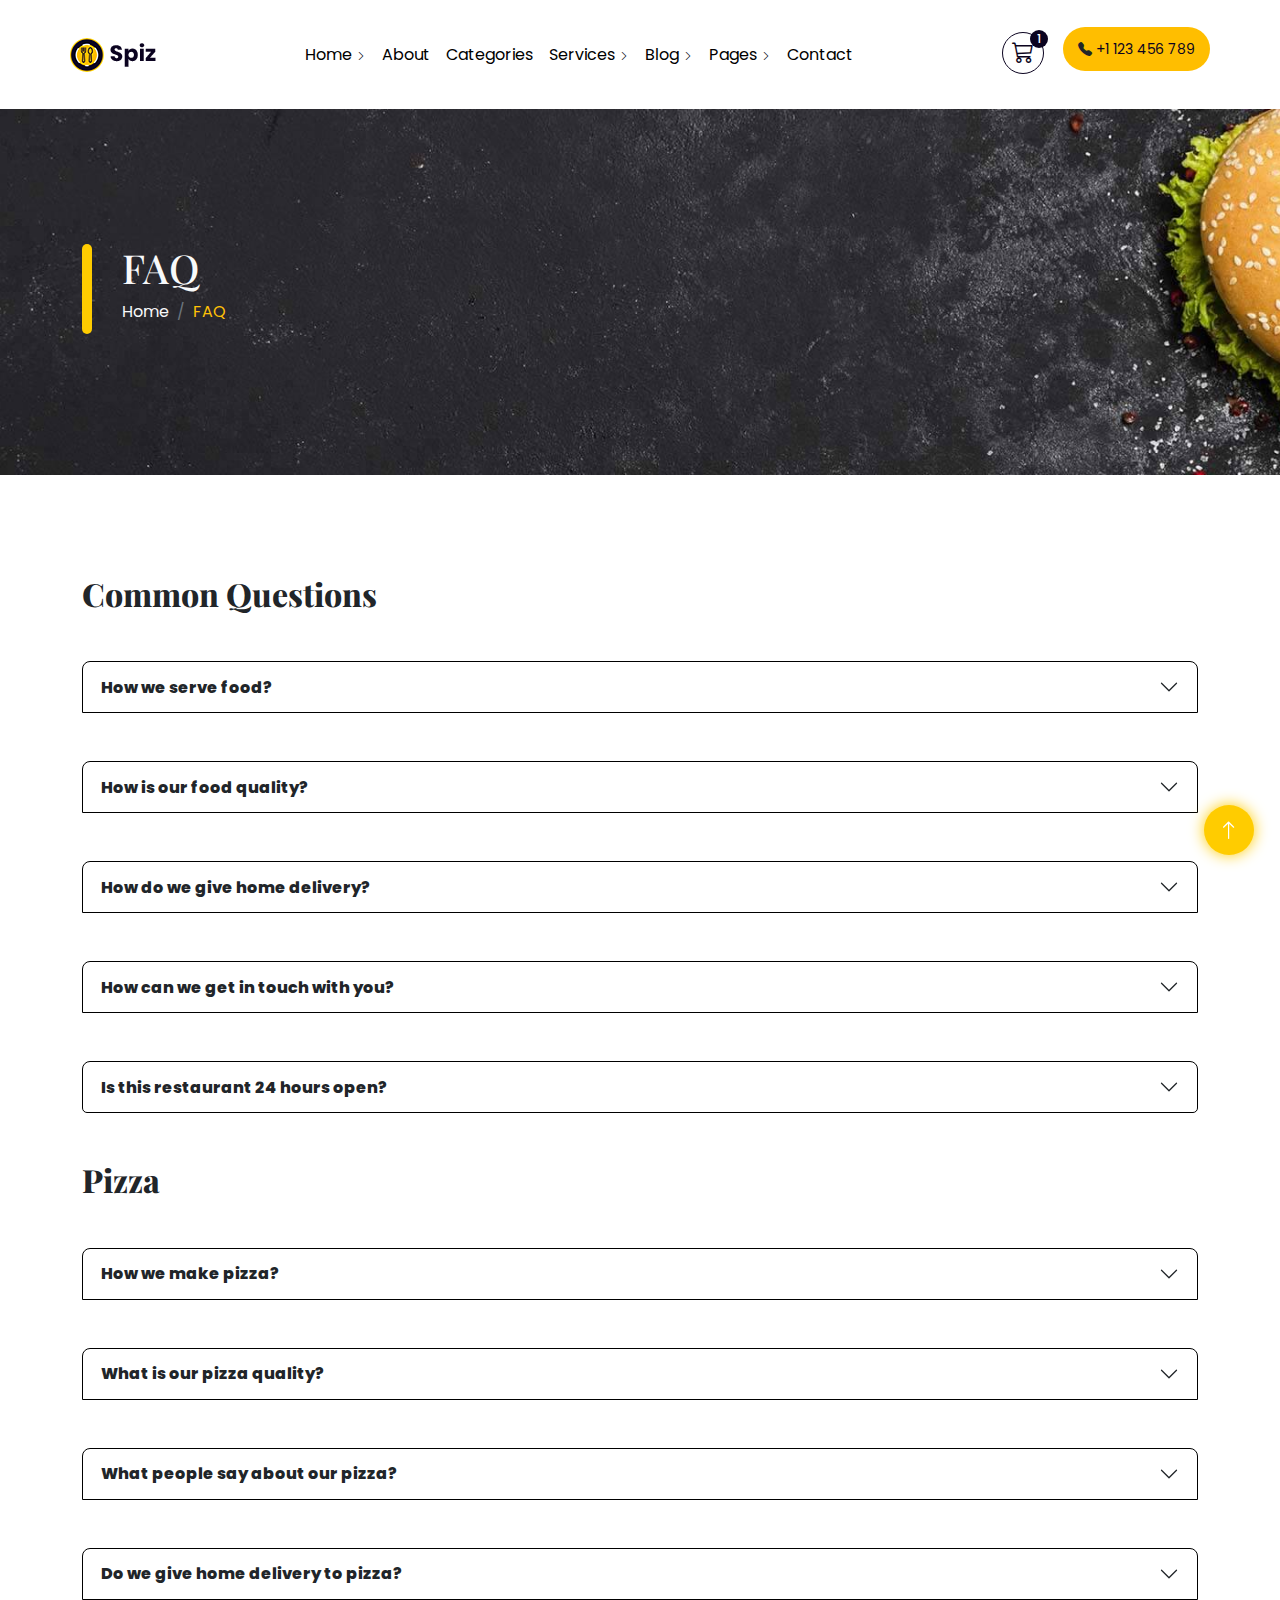
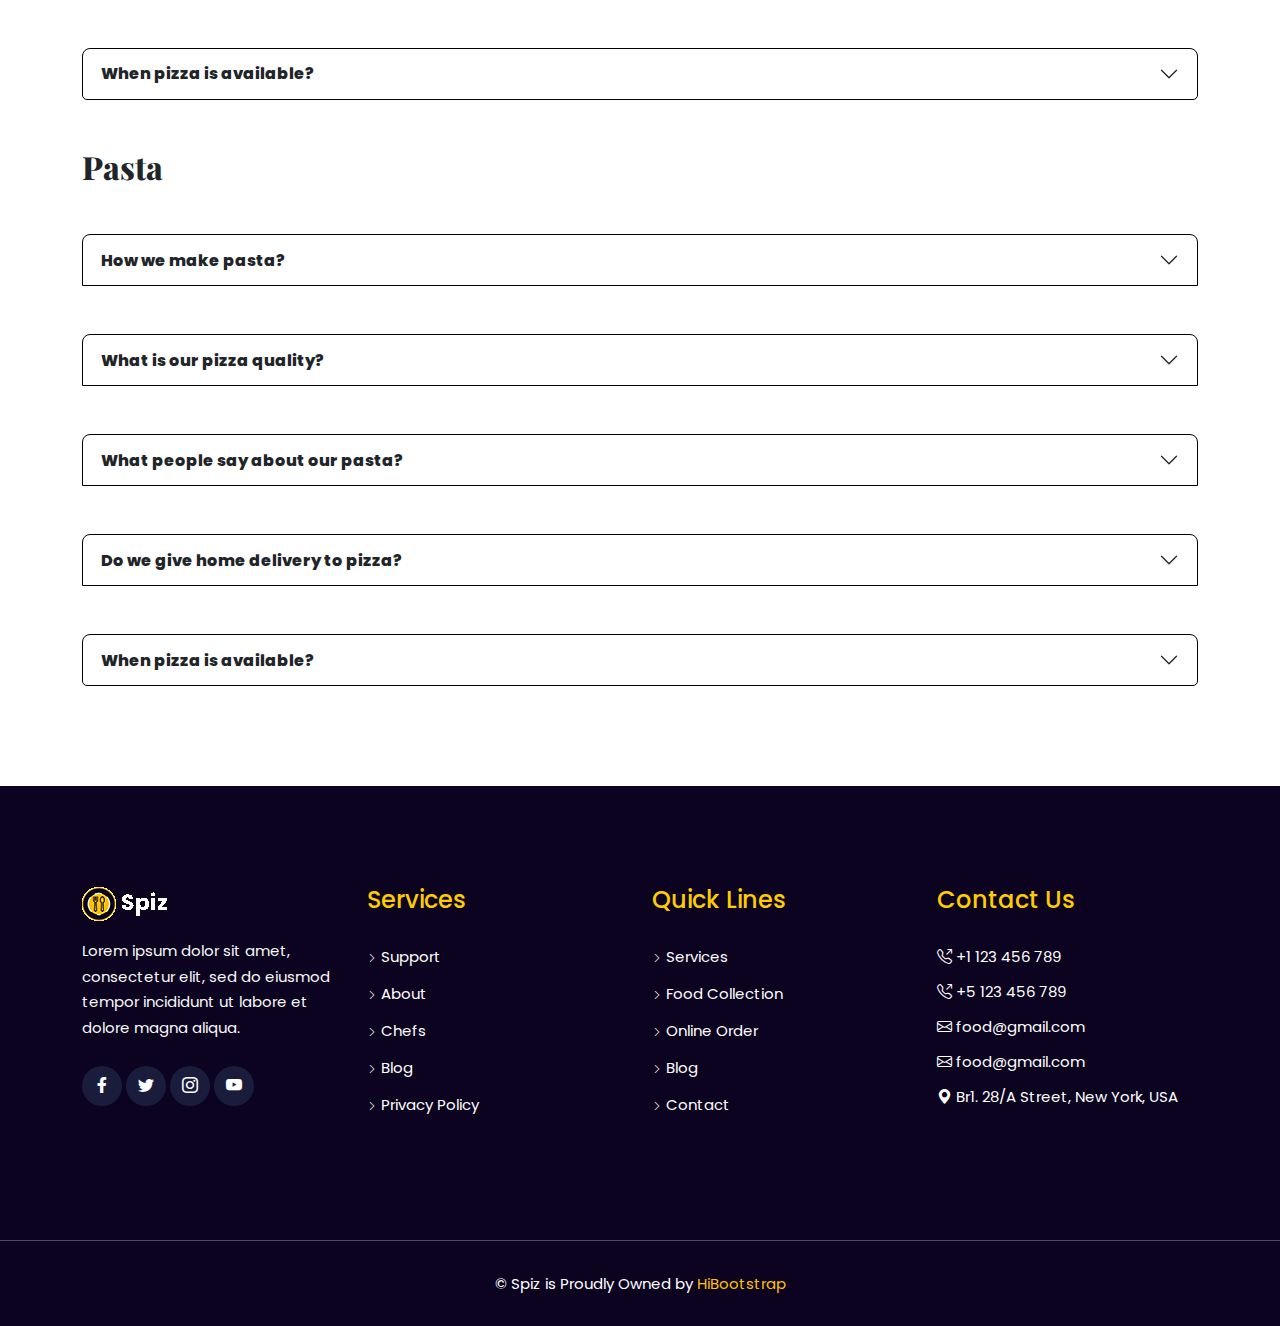
<file: faq.html>
<!DOCTYPE html>
<html lang="en">

<head>
    <meta charset="UTF-8">
    <meta http-equiv="X-UA-Compatible" content="IE=edge">
    <meta name="viewport" content="width=device-width, initial-scale=1.0">
    <link rel="stylesheet" href="css/faq.css">
    <link rel="stylesheet" href="css/bootstrap.min.css">
    <link rel="stylesheet" href="css/bootstrap-icons.css">
    <link rel="stylesheet" href="css/fonts.css">
    <link rel="stylesheet" href="css/all.min.css">
    <link rel="stylesheet" href="css/swiper.css" />
    <link rel="stylesheet" href="css/slick.css" />
    <link rel="icon" href="images/favicon.ico">
    <title>Spiz - Takeaway Cafe & Restaurant Angular 15 Template</title>
</head>

<body>
    <div id="gotop"></div>
    <a href="#gotop">
        <div class="back-to-top position-fixed">
            <i class="bi-arrow-up"></i>
        </div>
    </a>
    <header>
        <div class="head pt-4 pb-4">
            <div class="container">
                <div class="row">
                    <nav class="navbar navbar-expand-lg">
                        <div class="logo">
                            <a href="index.html">
                                <img src="images/logo.png" alt="">
                            </a>
                            <button class="navbar-toggler" type="button" data-bs-toggle="collapse"
                                data-bs-target="#navbarNav" aria-controls="navbarNav" aria-expanded="false"
                                aria-label="Toggle navigation">
                                <span class="navbar-toggler-icon"></span>
                            </button>
                        </div>
                        <div class="collapse navbar-collapse" id="navbarNav">
                            <ul class="navbar-nav mx-auto">
                                <li class="nav-item dropdown">
                                    <a class="nav-link" data-bs-toggle="dropdown" href="index.html">Home
                                        <i class="bi bi-chevron-right"></i>
                                    </a>
                                    <ul class="dropdown-menu">
                                        <li>
                                            <a class="dropdown-item" href="#">Home Page One</a>
                                        </li>
                                        <li>
                                            <a class="dropdown-item" href="#">Home Page Two</a>
                                        </li>
                                        <li>
                                            <a class="dropdown-item" href="#">Home Page Three</a>
                                        </li>
                                    </ul>
                                </li>
                                <li class="nav-item">
                                    <a class="nav-link" href="#">About</a>
                                </li>
                                <li class="nav-item">
                                    <a class="nav-link" href="#">Categories</a>
                                </li>
                                <li class="nav-item dropdown">
                                    <a class="nav-link" data-bs-toggle="dropdown" href="#">Services
                                        <i class="bi bi-chevron-right"></i>
                                    </a>
                                    <ul class="dropdown-menu">
                                        <li>
                                            <a class="dropdown-item" href="#">Services</a>
                                        </li>
                                        <li>
                                            <a class="dropdown-item" href="#">Services Detail</a>
                                        </li>
                                    </ul>
                                </li>
                                <li class="nav-item dropdown">
                                    <a class="nav-link" data-bs-toggle="dropdown" href="#">Blog
                                        <i class="bi bi-chevron-right"></i>
                                    </a>
                                    <ul class="dropdown-menu">
                                        <li>
                                            <a class="dropdown-item" href="#">Blog</a>
                                        </li>
                                        <li>
                                            <a class="dropdown-item" href="#">Blog Detail</a>
                                        </li>
                                    </ul>
                                </li>
                                <li class="nav-item dropdown">
                                    <a class="nav-link" data-bs-toggle="dropdown" href="#">Pages
                                        <i class="bi bi-chevron-right"></i>
                                    </a>
                                    <ul class="dropdown-menu">
                                        <li>
                                            <a class="dropdown-item" href="#">Food Collection</a>
                                        </li>
                                        <li>
                                            <a class="dropdown-item" href="#">Online order</a>
                                        </li>
                                        <li>
                                            <a class="dropdown-item" href="#">Chefs</a>
                                        </li>
                                        <li>
                                            <a class="dropdown-item" href="#">Book A Table</a>
                                        </li>
                                        <li>
                                            <a class="dropdown-item" href="#">Cart</a>
                                        </li>
                                        <li>
                                            <a class="dropdown-item" href="#">Checkout</a>
                                        </li>
                                        <li>
                                            <a class="dropdown-item" href="#">Coming Soon</a>
                                        </li>
                                        <li>
                                            <a class="dropdown-item" href="#">FAQ</a>
                                        </li>
                                        <li>
                                            <a class="dropdown-item" href="#">Term & Conditions</a>
                                        </li>
                                        <li>
                                            <a class="dropdown-item" href="#">Privacy Policy</a>
                                        </li>
                                        <li>
                                            <a class="dropdown-item" href="#">404 Error</a>
                                        </li>
                                    </ul>
                                </li>
                                <li class="nav-item">
                                    <a class="nav-link" href="#">Contact</a>
                                </li>
                            </ul>
                        </div>
                        <div class="icon">
                            <a href="#" class="nav-cart">
                                <i class="bi bi-cart3"></i>
                                <span>1</span>
                            </a>
                            <a href="tel:+1-123-456-789" class="nav-tel">
                                <i class="bi bi-telephone-fill text-dark"></i>
                                <span class=""> +1 123 456 789</span>
                            </a>
                        </div>
                    </nav>
                </div>
            </div>
        </div>
    </header>
    <main>
        <!-- faq -->
        <section class="faq">
            <div class="container">
                <div class="row">
                    <div class="col d-flex">
                        <div class="line"></div>
                        <div class="faq-contain">
                            <h2 class="text-light fs-1">FAQ</h2>
                            <nav aria-label="breadcrumb">
                                <ol class="breadcrumb">
                                    <li class="breadcrumb-item"><a href="index2.html" class="text-light">Home</a></li>
                                    <li class="breadcrumb-item text-warning">FAQ</li>
                                </ol>
                            </nav>
                        </div>
                    </div>
                </div>
            </div>
        </section>
        <!-- accordian -->
        <section class="py-100">
            <div class="container">
                <div class="row">
                    <div class="faq-2">
                        <h2 class="text-dark mb-5 fw-bolder">Common Questions</h2>
                        <div class="accordion" id="accordionExample">
                            <div class="accordion-item mb-5">
                                <h2 class="accordion-header" id="headingOne">
                                    <button class="accordion-button collapsed fw-bolder" type="button"
                                        data-bs-toggle="collapse" data-bs-target="#collapseOne" aria-expanded="true"
                                        aria-controls="collapseOne">
                                        How we serve food?
                                    </button>
                                </h2>
                                <div id="collapseOne" class="accordion-collapse collapse"
                                    aria-labelledby="headingOne" data-bs-parent="#accordionExample">
                                    <div class="accordion-body">
                                        Lorem ipsum dolor sit amet consectetur adipisicing elit. Nisi quis modi ullam amet debitis libero veritatis enim repellat optio natus eum delectus deserunt, odit expedita eos molestiae ipsa totam quidem? Lorem ipsum dolor sit amet consectetur adipisicing elit. Vel, quos mollitia voluptatum aliquam repellendus similique iure fuga aspernatur amet odit! At vitae dicta excepturi quasi? Veritatis, pariatur excepturi! Illum, ut?
                                    </div>
                                </div>
                            </div>
                            <div class="accordion-item mb-5">
                                <h2 class="accordion-header" id="headingTwo">
                                    <button class="accordion-button collapsed fw-bolder" type="button"
                                        data-bs-toggle="collapse" data-bs-target="#collapseTwo" aria-expanded="false"
                                        aria-controls="collapseTwo">
                                        How is our food quality?
                                    </button>
                                </h2>
                                <div id="collapseTwo" class="accordion-collapse collapse"
                                    aria-labelledby="headingOne" data-bs-parent="#accordionExample">
                                    <div class="accordion-body">
                                        Lorem ipsum dolor sit amet consectetur adipisicing elit. Nisi quis modi ullam amet debitis libero veritatis enim repellat optio natus eum delectus deserunt, odit expedita eos molestiae ipsa totam quidem? Lorem ipsum dolor sit amet consectetur adipisicing elit. Vel, quos mollitia voluptatum aliquam repellendus similique iure fuga aspernatur amet odit! At vitae dicta excepturi quasi? Veritatis, pariatur excepturi! Illum, ut?
                                    </div>
                                </div>
                            </div>
                            <div class="accordion-item mb-5">
                                <h2 class="accordion-header" id="headingThree">
                                    <button class="accordion-button collapsed fw-bolder" type="button"
                                        data-bs-toggle="collapse" data-bs-target="#collapseThree" aria-expanded="false"
                                        aria-controls="collapseThree">
                                        How do we give home delivery?
                                    </button>
                                </h2>
                                <div id="collapseThree" class="accordion-collapse collapse"
                                    aria-labelledby="headingOne" data-bs-parent="#accordionExample">
                                    <div class="accordion-body">
                                        Lorem ipsum dolor sit amet consectetur adipisicing elit. Nisi quis modi ullam amet debitis libero veritatis enim repellat optio natus eum delectus deserunt, odit expedita eos molestiae ipsa totam quidem? Lorem ipsum dolor sit amet consectetur adipisicing elit. Vel, quos mollitia voluptatum aliquam repellendus similique iure fuga aspernatur amet odit! At vitae dicta excepturi quasi? Veritatis, pariatur excepturi! Illum, ut?
                                    </div>
                                </div>
                            </div>
                            <div class="accordion-item mb-5">
                                <h2 class="accordion-header" id="headingFour">
                                    <button class="accordion-button collapsed fw-bolder" type="button"
                                        data-bs-toggle="collapse" data-bs-target="#collapseFour" aria-expanded="false"
                                        aria-controls="collapseFour">
                                        How can we get in touch with you?
                                    </button>
                                </h2>
                                <div id="collapseFour" class="accordion-collapse collapse"
                                    aria-labelledby="headingOne" data-bs-parent="#accordionExample">
                                    <div class="accordion-body">
                                        Lorem ipsum dolor sit amet consectetur adipisicing elit. Nisi quis modi ullam amet debitis libero veritatis enim repellat optio natus eum delectus deserunt, odit expedita eos molestiae ipsa totam quidem? Lorem ipsum dolor sit amet consectetur adipisicing elit. Vel, quos mollitia voluptatum aliquam repellendus similique iure fuga aspernatur amet odit! At vitae dicta excepturi quasi? Veritatis, pariatur excepturi! Illum, ut?
                                    </div>
                                </div>
                            </div>
                            <div class="accordion-item mb-5">
                                <h2 class="accordion-header" id="headingFive">
                                    <button class="accordion-button collapsed fw-bolder" type="button"
                                        data-bs-toggle="collapse" data-bs-target="#collapseFive" aria-expanded="false"
                                        aria-controls="collapseFive">
                                        Is this restaurant 24 hours open?
                                    </button>
                                </h2>
                                <div id="collapseFive" class="accordion-collapse collapse"
                                    aria-labelledby="headingOne" data-bs-parent="#accordionExample">
                                    <div class="accordion-body">
                                        Lorem ipsum dolor sit amet consectetur adipisicing elit. Nisi quis modi ullam amet debitis libero veritatis enim repellat optio natus eum delectus deserunt, odit expedita eos molestiae ipsa totam quidem? Lorem ipsum dolor sit amet consectetur adipisicing elit. Vel, quos mollitia voluptatum aliquam repellendus similique iure fuga aspernatur amet odit! At vitae dicta excepturi quasi? Veritatis, pariatur excepturi! Illum, ut?
                                    </div>
                                </div>
                            </div>
                        </div>
                    </div>
                    <div class="faq-2">
                        <h2 class="text-dark mb-5 fw-bolder">Pizza</h2>
                        <div class="accordion" id="accordionExample">
                            <div class="accordion-item mb-5">
                                <h2 class="accordion-header" id="headingSix">
                                    <button class="accordion-button collapsed fw-bolder" type="button"
                                        data-bs-toggle="collapse" data-bs-target="#collapseSix" aria-expanded="true"
                                        aria-controls="collapseSix">
                                        How we make pizza?
                                    </button>
                                </h2>
                                <div id="collapseSix" class="accordion-collapse collapse"
                                    aria-labelledby="headingOne" data-bs-parent="#accordionExample">
                                    <div class="accordion-body">
                                        Lorem ipsum dolor sit amet consectetur adipisicing elit. Nisi quis modi ullam amet debitis libero veritatis enim repellat optio natus eum delectus deserunt, odit expedita eos molestiae ipsa totam quidem? Lorem ipsum dolor sit amet consectetur adipisicing elit. Vel, quos mollitia voluptatum aliquam repellendus similique iure fuga aspernatur amet odit! At vitae dicta excepturi quasi? Veritatis, pariatur excepturi! Illum, ut?
                                    </div>
                                </div>
                            </div>
                            <div class="accordion-item mb-5">
                                <h2 class="accordion-header" id="headingSeven">
                                    <button class="accordion-button collapsed fw-bolder" type="button"
                                        data-bs-toggle="collapse" data-bs-target="#collapseSeven" aria-expanded="false"
                                        aria-controls="collapseSeven">
                                        What is our pizza quality?
                                    </button>
                                </h2>
                                <div id="collapseSeven" class="accordion-collapse collapse"
                                    aria-labelledby="headingOne" data-bs-parent="#accordionExample">
                                    <div class="accordion-body">
                                        Lorem ipsum dolor sit amet consectetur adipisicing elit. Nisi quis modi ullam amet debitis libero veritatis enim repellat optio natus eum delectus deserunt, odit expedita eos molestiae ipsa totam quidem? Lorem ipsum dolor sit amet consectetur adipisicing elit. Vel, quos mollitia voluptatum aliquam repellendus similique iure fuga aspernatur amet odit! At vitae dicta excepturi quasi? Veritatis, pariatur excepturi! Illum, ut?
                                    </div>
                                </div>
                            </div>
                            <div class="accordion-item mb-5">
                                <h2 class="accordion-header" id="headingEight">
                                    <button class="accordion-button collapsed fw-bolder" type="button"
                                        data-bs-toggle="collapse" data-bs-target="#collapseEight" aria-expanded="false"
                                        aria-controls="collapseEight">
                                        What people say about our pizza?
                                    </button>
                                </h2>
                                <div id="collapseEight" class="accordion-collapse collapse"
                                    aria-labelledby="headingOne" data-bs-parent="#accordionExample">
                                    <div class="accordion-body">
                                        Lorem ipsum dolor sit amet consectetur adipisicing elit. Nisi quis modi ullam amet debitis libero veritatis enim repellat optio natus eum delectus deserunt, odit expedita eos molestiae ipsa totam quidem? Lorem ipsum dolor sit amet consectetur adipisicing elit. Vel, quos mollitia voluptatum aliquam repellendus similique iure fuga aspernatur amet odit! At vitae dicta excepturi quasi? Veritatis, pariatur excepturi! Illum, ut?
                                    </div>
                                </div>
                            </div>
                            <div class="accordion-item mb-5">
                                <h2 class="accordion-header" id="headingNine">
                                    <button class="accordion-button collapsed fw-bolder" type="button"
                                        data-bs-toggle="collapse" data-bs-target="#collapseNine" aria-expanded="false"
                                        aria-controls="collapseNine">
                                        Do we give home delivery to pizza?
                                    </button>
                                </h2>
                                <div id="collapseNine" class="accordion-collapse collapse"
                                    aria-labelledby="headingOne" data-bs-parent="#accordionExample">
                                    <div class="accordion-body">
                                        Lorem ipsum dolor sit amet consectetur adipisicing elit. Nisi quis modi ullam amet debitis libero veritatis enim repellat optio natus eum delectus deserunt, odit expedita eos molestiae ipsa totam quidem? Lorem ipsum dolor sit amet consectetur adipisicing elit. Vel, quos mollitia voluptatum aliquam repellendus similique iure fuga aspernatur amet odit! At vitae dicta excepturi quasi? Veritatis, pariatur excepturi! Illum, ut?
                                    </div>
                                </div>
                            </div>
                            <div class="accordion-item mb-5">
                                <h2 class="accordion-header" id="headingTen">
                                    <button class="accordion-button collapsed fw-bolder" type="button"
                                        data-bs-toggle="collapse" data-bs-target="#collapseTen" aria-expanded="false"
                                        aria-controls="collapseTen">
                                        When pizza is available?
                                    </button>
                                </h2>
                                <div id="collapseTen" class="accordion-collapse collapse"
                                    aria-labelledby="headingOne" data-bs-parent="#accordionExample">
                                    <div class="accordion-body">
                                        Lorem ipsum dolor sit amet consectetur adipisicing elit. Nisi quis modi ullam amet debitis libero veritatis enim repellat optio natus eum delectus deserunt, odit expedita eos molestiae ipsa totam quidem? Lorem ipsum dolor sit amet consectetur adipisicing elit. Vel, quos mollitia voluptatum aliquam repellendus similique iure fuga aspernatur amet odit! At vitae dicta excepturi quasi? Veritatis, pariatur excepturi! Illum, ut?
                                    </div>
                                </div>
                            </div>
                        </div>
                    </div>
                    <div class="faq-2">
                        <h2 class="text-dark mb-5 fw-bolder">Pasta</h2>
                        <div class="accordion" id="accordionExample">
                            <div class="accordion-item mb-5">
                                <h2 class="accordion-header" id="headingO">
                                    <button class="accordion-button collapsed fw-bolder" type="button"
                                        data-bs-toggle="collapse" data-bs-target="#collapseO" aria-expanded="true"
                                        aria-controls="collapseO">
                                        How we make pasta?
                                    </button>
                                </h2>
                                <div id="collapseO" class="accordion-collapse collapse"
                                    aria-labelledby="headingOne" data-bs-parent="#accordionExample">
                                    <div class="accordion-body">
                                        Lorem ipsum dolor sit amet consectetur adipisicing elit. Nisi quis modi ullam amet debitis libero veritatis enim repellat optio natus eum delectus deserunt, odit expedita eos molestiae ipsa totam quidem? Lorem ipsum dolor sit amet consectetur adipisicing elit. Vel, quos mollitia voluptatum aliquam repellendus similique iure fuga aspernatur amet odit! At vitae dicta excepturi quasi? Veritatis, pariatur excepturi! Illum, ut?
                                    </div>
                                </div>
                            </div>
                            <div class="accordion-item mb-5">
                                <h2 class="accordion-header" id="headingT">
                                    <button class="accordion-button collapsed fw-bolder" type="button"
                                        data-bs-toggle="collapse" data-bs-target="#collapseT" aria-expanded="false"
                                        aria-controls="collapseT">
                                        What is our pizza quality?
                                    </button>
                                </h2>
                                <div id="collapseT" class="accordion-collapse collapse"
                                    aria-labelledby="headingOne" data-bs-parent="#accordionExample">
                                    <div class="accordion-body">
                                        Lorem ipsum dolor sit amet consectetur adipisicing elit. Nisi quis modi ullam amet debitis libero veritatis enim repellat optio natus eum delectus deserunt, odit expedita eos molestiae ipsa totam quidem? Lorem ipsum dolor sit amet consectetur adipisicing elit. Vel, quos mollitia voluptatum aliquam repellendus similique iure fuga aspernatur amet odit! At vitae dicta excepturi quasi? Veritatis, pariatur excepturi! Illum, ut?
                                    </div>
                                </div>
                            </div>
                            <div class="accordion-item mb-5">
                                <h2 class="accordion-header" id="headingTh">
                                    <button class="accordion-button collapsed fw-bolder" type="button"
                                        data-bs-toggle="collapse" data-bs-target="#collapseTh" aria-expanded="false"
                                        aria-controls="collapseTh">
                                        What people say about our pasta?
                                    </button>
                                </h2>
                                <div id="collapseTh" class="accordion-collapse collapse"
                                    aria-labelledby="headingOne" data-bs-parent="#accordionExample">
                                    <div class="accordion-body">
                                        Lorem ipsum dolor sit amet consectetur adipisicing elit. Nisi quis modi ullam amet debitis libero veritatis enim repellat optio natus eum delectus deserunt, odit expedita eos molestiae ipsa totam quidem? Lorem ipsum dolor sit amet consectetur adipisicing elit. Vel, quos mollitia voluptatum aliquam repellendus similique iure fuga aspernatur amet odit! At vitae dicta excepturi quasi? Veritatis, pariatur excepturi! Illum, ut?
                                    </div>
                                </div>
                            </div>
                            <div class="accordion-item mb-5">
                                <h2 class="accordion-header" id="headingF">
                                    <button class="accordion-button collapsed fw-bolder" type="button"
                                        data-bs-toggle="collapse" data-bs-target="#collapseF" aria-expanded="false"
                                        aria-controls="collapseF">
                                        Do we give home delivery to pizza?
                                    </button>
                                </h2>
                                <div id="collapseF" class="accordion-collapse collapse"
                                    aria-labelledby="headingOne" data-bs-parent="#accordionExample">
                                    <div class="accordion-body">
                                        Lorem ipsum dolor sit amet consectetur adipisicing elit. Nisi quis modi ullam amet debitis libero veritatis enim repellat optio natus eum delectus deserunt, odit expedita eos molestiae ipsa totam quidem? Lorem ipsum dolor sit amet consectetur adipisicing elit. Vel, quos mollitia voluptatum aliquam repellendus similique iure fuga aspernatur amet odit! At vitae dicta excepturi quasi? Veritatis, pariatur excepturi! Illum, ut?
                                    </div>
                                </div>
                            </div>
                            <div class="accordion-item">
                                <h2 class="accordion-header" id="headingFi">
                                    <button class="accordion-button collapsed fw-bolder" type="button"
                                        data-bs-toggle="collapse" data-bs-target="#collapseFi" aria-expanded="false"
                                        aria-controls="collapseFi">
                                        When pizza is available?
                                    </button>
                                </h2>
                                <div id="collapseFi" class="accordion-collapse collapse"
                                    aria-labelledby="headingOne" data-bs-parent="#accordionExample">
                                    <div class="accordion-body">
                                        Lorem ipsum dolor sit amet consectetur adipisicing elit. Nisi quis modi ullam amet debitis libero veritatis enim repellat optio natus eum delectus deserunt, odit expedita eos molestiae ipsa totam quidem? Lorem ipsum dolor sit amet consectetur adipisicing elit. Vel, quos mollitia voluptatum aliquam repellendus similique iure fuga aspernatur amet odit! At vitae dicta excepturi quasi? Veritatis, pariatur excepturi! Illum, ut?
                                    </div>
                                </div>
                            </div>
                        </div>
                    </div>
                </div>
            </div>
        </section>
   </main>
    <footer>
        <div class="foot1">
            <div class="container">
                <div class="row">
                    <div class="col-3">
                        <div class="ft-1">
                            <img src="images/logo-two.png" alt="">
                            <p class="mt-3 text-light">Lorem ipsum dolor sit amet, consectetur elit, sed do eiusmod
                                tempor incididunt ut labore et dolore magna aliqua.</p>
                            <div class="socio-icon d-flex">
                                <div class="socio-3 m-0 me-1">
                                    <a href="#">
                                        <i class="fa-brands fa-facebook-f"></i>
                                    </a>
                                </div>
                                <div class="socio-3 m-0 me-1">
                                    <a href="#">
                                        <i class="bi bi-twitter"></i>
                                    </a>
                                </div>
                                <div class="socio-3 m-0  me-1">
                                    <a href="#">
                                        <i class="bi bi-instagram"></i>
                                    </a>
                                </div>
                                <div class="socio-3 m-0 me-1">
                                    <a href="#">
                                        <i class="bi bi-youtube"></i>
                                    </a>
                                </div>
                            </div>
                        </div>
                    </div>
                    <div class="col-3">
                        <div class="ft-2">
                            <h3 class="fs-4 mb-4">Services</h3>
                            <ul class="d-block px-0">
                                <li>
                                    <a href="#" class="text-dark"><i class="bi bi-chevron-right"></i>
                                        <span>Support</span>
                                    </a>
                                </li>
                                <li>
                                    <a href="#" class="text-dark"><i class="bi bi-chevron-right"></i>
                                        <span>About</span>
                                    </a>
                                </li>
                                <li>
                                    <a href="#" class="text-dark"><i class="bi bi-chevron-right"></i>
                                        <span>Chefs</span>
                                    </a>
                                </li>
                                <li>
                                    <a href="#" class="text-dark"><i class="bi bi-chevron-right"></i>
                                        <span>Blog</span>
                                    </a>
                                </li>
                                <li>
                                    <a href="#" class="text-dark"><i class="bi bi-chevron-right"></i>
                                        <span>Privacy Policy</span>
                                    </a>
                                </li>
                            </ul>
                        </div>
                    </div>
                    <div class="col-3">
                        <div class="ft-2">
                            <h3 class="fs-4 mb-4">Quick Lines</h3>
                            <ul class="d-block px-0">
                                <li>
                                    <a href="#" class="text-dark"><i class="bi bi-chevron-right"></i>
                                        <span>Services</span>
                                    </a>
                                </li>
                                <li>
                                    <a href="#" class="text-dark"><i class="bi bi-chevron-right"></i>
                                        <span>Food Collection</span>
                                    </a>
                                </li>
                                <li>
                                    <a href="#" class="text-dark"><i class="bi bi-chevron-right"></i>
                                        <span>Online Order</span>
                                    </a>
                                </li>
                                <li>
                                    <a href="#" class="text-dark"><i class="bi bi-chevron-right"></i>
                                        <span>Blog</span>
                                    </a>
                                </li>
                                <li>
                                    <a href="#" class="text-dark"><i class="bi bi-chevron-right"></i>
                                        <span>Contact</span>
                                    </a>
                                </li>
                            </ul>
                        </div>
                    </div>
                    <div class="col-3">
                        <div class="ft-2">
                            <h3 class="fs-4 mb-4">Contact Us</h3>
                            <ul class="d-block px-0">
                                <li>
                                    <a href="tel:+1-123-456-789" class="text-dark">
                                        <i class="bi bi-telephone-outbound"></i>
                                        <span>+1 123 456 789</span>
                                    </a>
                                </li>
                                <li>
                                    <a href="tel:+1-123-456-789" class="text-dark">
                                        <i class="bi bi-telephone-outbound"></i>
                                        <span> +5 123 456 789</span>
                                    </a>
                                </li>
                                <li>
                                    <a href="mailto:food@gmail.com" class="text-dark">
                                        <i class="bi bi-envelope"></i>
                                        <span>food@gmail.com</span>
                                    </a>
                                </li>
                                <li>
                                    <a href="mailto:food@gmail.com" class="text-dark">
                                        <i class="bi bi-envelope"></i>
                                        <span>food@gmail.com</span>
                                    </a>
                                </li>
                                <li>
                                    <a href="#" class="text-dark">
                                        <i class="bi bi-geo-alt-fill"></i>
                                        <span>Br1. 28/A Street, New York, USA</span>
                                    </a>
                                </li>
                            </ul>
                        </div>
                    </div>
                </div>
            </div>
        </div>
        <!-- last -->
        <div class="foot2">
            <div class="container">
                <div class="row">
                    <div class="col">
                        <div class="copyright-items d-flex justify-content-center">
                            <p class="mb-0 text-white">© Spiz is Proudly Owned by
                                <a href="#" class="text-warning">HiBootstrap</a>
                            </p>
                        </div>
                    </div>
                </div>
            </div>
        </div>
    </footer>

    <script src="js/jquery-3.6.4.min.js"></script>
    <script src="js/bootstrap.bundle.min.js"></script>
    <script src="js/swiper.js"></script>
    <script src="js/slick.jquery.json"></script>

    <script>
        $(window).scroll(function () {
            if ($(window).scrollTop() > 300) {
                $(".head").addClass("sticky");
            }
            else {
                $(".head").removeClass("sticky");
            }
        });
    </script>
    <script>
        $(document).ready(function () {
            // Assign some jquery elements we'll need
            var $swiper = $(".swiper-container");
            var $bottomSlide = null; // Slide whose content gets 'extracted' and placed
            // into a fixed position for animation purposes
            var $bottomSlideContent = null; // Slide content that gets passed between the
            // panning slide stack and the position 'behind'
            // the stack, needed for correct animation style

            var mySwiper = new Swiper(".swiper-container", {
                spaceBetween: 1,
                slidesPerView: 3,
                autoplay: true,
                autoplaySpeed: 1500,
                centeredSlides: true,
                roundLengths: true,
                loop: true,
                loopAdditionalSlides: 30,
                navigation: {
                    nextEl: ".swiper-button-next",
                    prevEl: ".swiper-button-prev"
                }
            });
        });

    </script>
</body>

</html>
</file>
<file: css/style.css>
body{
    --bs-body-font-family:'Poppins';
}
.navbar ul li a{
    --bs-nav-link-color:black;
    --bs-nav-link-hover-color:#ffbe00;
}
.bi-chevron-right{
    font-size: 10px;
}
.py-100{
    padding-top: 100px;
    padding-bottom: 100px;
}
.sticky {
    width: 100%;
    position: fixed;
    top: 0;
    left: 0;
    z-index: 100;
    background-color: white;
    box-shadow: 0px 0px 50px rgba(59, 63, 130, 0.1);
}
.back-to-top{
    bottom: 5%;
    right: 2%;
    width: 50px;
    height: 50px;
    border-radius: 50%;
    background-color: #fc0;
    box-shadow: 0px 0px 15px 0px #fc0;
    color: #fff;
    font-size: 20px;
    font-weight: 900;
    text-align: center;
    line-height: 2.5;
    z-index: 1;
    transition: all 1s;
}
.back-to-top:hover{
    box-shadow: 0px 0px 15px 0px black;
}
.dropdown-menu .dropdown-item:not(:last-child){
    border-bottom: 1px solid;
}
.nav-cart{
    width: 42px;
    height: 42px;
    line-height: 40px;
    border-radius: 50%;
    border: 1px solid #0b0320;
    color: #0b0320;
    display: inline-block;
    text-align: center;
    font-size: 22px;
    position: relative;
    transition: all 1s;
}
.nav-cart:hover ,.nav-tel:hover ,.search button:hover ,.feature-items:hover .next ,.food-contain a:hover ,.r-box .banner-form-btn:hover ,.back-to-top:hover{
    background-color: black;
    color: white;
}
.nav-cart span{
    display: inline-block;
    color: #ffffff;
    background-color: #0b0320;
    border-radius: 50%;
    width: 18px;
    height: 18px;
    line-height: 18px;
    font-size: 12px;
    position: absolute;
    top: -3px;
    right: -5px;
    font-weight: 500;
}
.nav-tel{
    color: #0b0320;
    border-radius: 50px;
    padding: 12px 15px 11px 15px;
    background-color: #ffbe00;
    font-size: 14px;
    position: relative;
    top: -6px;
    margin-left: 15px;
    display: inline-block;
    text-decoration: none;
    transition: all 1s;
}
.contain h1,.feature h2 ,.services-contain h2 ,.food h2 ,.menu h5 ,.r-contain h2 ,.about-contain h2{
    font-family: 'Playfair Display';
}
.banner-contain h1{
    font-size: 60px;
    margin-bottom: 20px;
}
.banner-contain p{
    color: #a5a4a9;
    margin-bottom: 30px;
}
.banner-contain .form-control ,.reservation-item .form-control{
    font-size: 16px;
    padding-left: 25px;
    border: 0;
    border-radius: 50px;
    box-shadow: 0 0 20px 0 rgb(221 221 221 / 36%);
    height: 70px;
    padding-top: 10px;
    padding-bottom: 10px;
}
.reservation-item .form-control{
    box-shadow: none;
}
.search{
    position: relative;
}
.banner-contain .banner-form-btn ,.reservation-item .banner-form-btn{
    font-weight: 500;
    font-size: 15px;
    color: #0b0320;
    border-radius: 50px;
    background-color: #ffbe00;
    padding: 12px 32px;
    position: absolute;
    top: 10px;
    right: 12px;
    transition: .5s all ease;
    z-index: 1;
}
.feature h2 ,.services-contain h2 ,.food-contain h2 ,.r-contain h2 ,.about-contain h2{
    font-size: 35px;
}
p{
    color: #a5a4a9;
    font-size: 15px;
    line-height: 1.7;
}
.feature p ,.services-contain p{
    margin-right: 700px;
    margin-bottom: 0px;
}
.potato{
    top: 75%;
    left: 9%;
}
.chili{
    top: 20%;
    left: 10%;
}
.tulsi{
    top: 86%;
    left: 47%;
}
.dish{
    width: 140px;
    top: 30%;
    right: 0;
}
.feature-items{
    transition: all 0.7s;
}
.feature-items:hover{
    transform: translateY(-10px);
}
.feature-inner{ 
    background-color: var(--bs-white);
    border-radius: 50px;
    padding-top: 12px;
    padding-bottom: 12px;
    margin-left: auto;
    margin-right: auto;
    bottom: 7%;
}
.next{
    display: inline-block;
    width: 40px;
    height: 40px;
    border-radius: 50%;
    background-color: var(--bs-yellow);

}
.next i{
    padding: 5px 10px;
    line-height: 2;
    color: var(--bs-white);
    font-size: 20px;
}
.features{
    padding-bottom: 100px;
}
.feature-inner span{
    margin-left: 12px;
}
ul{
    list-style: none;
    display: flex;
}

.services ,.menus{
    background-color: #fffdf9;
}
.services-contain p{
    max-width: 580px;
    margin-right: auto;
    margin-left: auto;
}
.food{
    padding-top: 150px;
    padding-bottom: 130px;
}
.know{
    font-size: 15px;
    border-radius: 50px;
}
.foody{
    position: relative;
}
.sandwitch{
    top: -10%;
    left: 20%;
    animation: rotate 9s infinite ease-in-out;
    transition: all 0.5s;
}
@keyframes rotate {
    0%{
        transform: rotate(-10deg);
    }
    50%{
        transform: rotate(20deg);
    }
    100%{
        transform: rotate(-10deg);
    }    
}
.sweat{
    top: 30%;
    right: 10%;
    animation: rotate 9s infinite ease-in-out;
}
.meat{
    bottom: -20%;
    left: 22%;
    animation: rotate 9s infinite ease-in-out;
}
.icecream{
    top: 30%;
    left: -15%;
    animation: rotate 9s infinite ease-in-out;
}
.salad{
    bottom: 0px;
    right: 0px;
}
.food-contain a{
    border-radius: 50px;
    font-size: 15px;
    padding: 12px 30px;
    border: 0;
}
.collection{
    padding-bottom: 100px;
}
.services-contain .nav-pills .nav-link{
    border-radius: 50px;
    --bs-nav-link-color: var(--bs-dark);
    background-color: var(--bs-gray-100);
    font-weight: 500;
}
.nav-pills .nav-link:hover{
    color: var(--bs-white);
    background-color: var(--bs-warning);
}
.services-contain .nav-pills .nav-link.active, .nav-pills .show>.nav-link{
    background-color: var(--bs-warning);
}
.boxes .card ,.blog .card{
    --bs-card-spacer-y: 1rem;
    --bs-card-spacer-x: 1rem;
    --bs-card-title-spacer-y: 0.5rem;
    --bs-card-border-width: 0px; 
    --bs-card-border-color: var(--bs-border-color-translucent);
    --bs-card-border-radius: 0.375rem;
    --bs-card-inner-border-radius: calc(0.375rem - 1px);
    --bs-card-cap-padding-y: 0.5rem;
    --bs-card-cap-padding-x: 1rem;
    --bs-card-cap-bg: rgba(0, 0, 0, 0.03);
    --bs-card-cap-color: ;
    --bs-card-bg: #fff;
    --bs-card-img-overlay-padding: 1rem;
    --bs-card-group-margin: 0.75rem;
    box-shadow: 0 0 20px 0 rgba(221,221,221,.5098039216);
}
.card-body{
    text-align: left;
}
.card-body .minus ,.card-body .plus{
    width: 35px;
    height: 35px;
    line-height: 35px;
    color: #ffffff;
    background-color: #fbdb7d;
    display: inline-block;
    text-align: center;
    cursor: pointer;
    margin-bottom: 0;
    vertical-align: middle;
    transition: 0.5s all ease;
    border-radius: 10px;
    top: 0;
}
.minus:hover ,.plus:hover ,.ft-1 .socio-3:hover{
    background-color: #ffbe00;
}
.star{
    padding: 5px 10px;
    width: 150px;
    border-radius: 10px 10px 0px 0px;
    background-color: white;
    opacity: 0;
    visibility: hidden;
    transition: all 1s;
    transform: translateY(10px);
    top: 66%;
    left: 25%;
}
.card:hover .star{
    opacity: 1;
    visibility: visible;
    transform: translateY(0px);
}
.cart{
    padding: 5px 10px;
    background-color: white;
    top: 15px;
    right: 0;
    border-radius: 5px;
    opacity: 0;
    visibility: hidden;
    transition: all 1s;
    transform: translateX(0px);
}
.card:hover .cart{
    transform: translateX(-15px);
    opacity: 1;
    visibility: visible;
}
.cart:hover ,.card-body a:hover{
    background-color: #0b0320;
    color: #fff;
}
.card-body .form-control{
    display: block;
    width: 100%;
    padding: 0.375rem 0.75rem;
    font-size: 1rem;
    font-weight: 400;
    line-height: 1.5;
    color: #212529;
    background-color: #fff;
    background-clip: padding-box;
    border: 1px solid #ced4da;
    -webkit-appearance: none;
    appearance: none;
    border-radius: 0.375rem;
    transition: border-color 0.15s ease-in-out, box-shadow 0.15s ease-in-out;
}
.value{
    padding: 6px 12px;   
}
.aman{
   margin-left: 130px;
}
.menu{
    text-align: center;
    margin-bottom: 30px;
    background-color: #ffffff;
    padding: 45px 30px 42px;
    border-radius: 18px;
    position: relative;
    transition: 0.5s all ease;
    border: 1px solid #ffbe00;
}
.menu h5{
    font-size: 22px;
    font-weight: 700;
}
.menu .menu-shape{
    position: absolute;
    left: 0;
    top: 0;
    opacity: 1;
    margin-bottom: 0;
    transition: 0.5s all ease;
    width: 100%;
    height: 100%;
}
.menu:hover ,.sd{
    background-color:#ffbe00;
    transform: translateY(-10px);
    color: white;
}
.reservation{
    background-color: #0b0320;
    border-radius: 0 0 85px 0;
    position: relative;
}
.reservation-shape img{
    position: absolute;
    top: 0;
    left: 0;
}
.reservation-img{
    position: relative;
}
.reservation-img img{
    text-align: center;
    position: absolute;
    right: 0;
    left: 0;
    margin-right: auto;
    margin-left: auto;
    top: 0px;
}
.r-box{
    margin: 0;
    padding: 10px 11px 10px 20px;
    background-color: #ffffff;
    border-radius: 50px;
    text-align: center;
}
.r-box .banner-form-btn{
    font-weight: 500;
    font-size: 15px;
    color: #0b0320;
    border-radius: 50px;
    background-color: #ffbe00;
    padding: 12px 32px;
    transition: .5s all ease;
    z-index: 1;
}
.r-box .form-control{
    width: 165px;
    height: 35px;
    font-size: 13px;
    border: 1px solid #0b0320;
    margin-right: 10px;
}
.special{
    padding-top: 190px;
    padding-bottom: 70px;
}
.socio{
    background-color: rgba(11, 3, 32, 0.7490196078);
    border-radius: 10px 10px 0 0;
    padding: 10px 10px 12px;
    text-align: center;
    color: white;
    position: absolute;
    bottom: 55px;
    right: 0;
    left: 0;
}
.socio-1 ,.socio-2 ,.socio-3{
    height: 35px;
    width: 35px;
    border-radius: 50%;
    background-color: var(--bs-dark);
    margin-right: 5px;
    margin-left: 5px;
    color: #fff;
    line-height: 35px;
    text-align: center;
    opacity: 0;
    visibility: hidden;
    transition: all 1s;
    transform: translateY(20px);
}
.socio-3{
    height: 40px;
    width: 40px;
    line-height: 40px;
    background-color: #1a1c3b;
}
.socio-2 ,.socio-3{
    opacity: 1;
    visibility: visible;
    transform: translateY(0px);
}
.socio-icon{
    padding-top: 10px;
    padding-bottom: 10px;
}
.chief:hover .socio-1{
    opacity: 1;
    visibility: visible;
    transform: translateY(0px);
}
.socio-1:hover ,.socio-2:hover{
    background-color: var(--bs-warning);
}
/********************** swiper ***************************/
.swiper-slide.swiper-slide-active {
  transform: scale(1);
  background: #fc0;
  border-radius: 20px;
  color: white
}
.dd .swiper-slide.swiper-slides-active {
  transform: scale(1);
}
/* ****************************************************** */
.bg{
    left: 0;
    top: 0;
    z-index: -1;
}
.menu-sd{
    text-align: center;
    padding: 32px 20px 30px;
    border-radius: 25px;
    transition: .5s all ease;
    position: relative;
    height: 285px;
    margin-left: 10px;
    margin-right: 10px;
}
.menu-sd:hover{
    background-color: #fc0;
}
.menu-shape{
    top: 0;
    left: 0;
}
.about-img{
    padding-bottom: 120px;
}
.blog .card-body{
    padding: 35px 15px 50px 30px;
}
.card-body a{
    padding: 12px 30px;
    border-radius: 50px;
    font-size: 15px;
    letter-spacing: 1px;
    bottom: -20px;
    right: 15px;
    border: none;
    transition: all 1s;
}
.card-body h5:hover{
    transition: all 1s;
    color: #fc0;
}
.card:hover .card-body a{
    transform: translateX(15px);
}
.card-body button{
    padding: 5px 12px;
    border-radius: 6px;
    font-size: 14px;
    top: -17%;
    right: 15px;
}
/* footer */
.foot1{
    padding: 100px 70px;
}
.foot2{
    padding: 30px 0px;
    background-color: #0b0320;
    border-radius: 30px 30px 0px 0px;
}
.copyright-items a{
    text-decoration: none;
}
.ft-1 a ,.ft-1 .socio-3 i{
    color: #fff;
}
.ft-2 ul li a{
    text-decoration: none;
    line-height: 35px;
    font-size: 15px;
    font-weight: 400;
}
.ft-2 ul li a:hover{
    text-decoration: none;
}
.ft-2 ul li a:hover i ,.ft-2 ul li a:hover span{
    color: #fc0;
}
</file>
<file: css/fonts.css>
@font-face {
    font-family: 'Poppins';
    src: url('../fonts/Poppins-Light.woff2') format('woff2'),
        url('../fonts/Poppins-Light.woff') format('woff');
    font-weight: 300;
    font-style: normal;
    font-display: swap;
}

@font-face {
    font-family: 'Poppins';
    src: url('../fonts/Poppins-BoldItalic.woff2') format('woff2'),
        url('../fonts/Poppins-BoldItalic.woff') format('woff');
    font-weight: bold;
    font-style: italic;
    font-display: swap;
}

@font-face {
    font-family: 'Poppins';
    src: url('../fonts/Poppins-Italic.woff2') format('woff2'),
        url('../fonts/Poppins-Italic.woff') format('woff');
    font-weight: normal;
    font-style: italic;
    font-display: swap;
}

@font-face {
    font-family: 'Poppins';
    src: url('../fonts/Poppins-Black.woff2') format('woff2'),
        url('../fonts/Poppins-Black.woff') format('woff');
    font-weight: 900;
    font-style: normal;
    font-display: swap;
}

@font-face {
    font-family: 'Poppins';
    src: url('../fonts/Poppins-ExtraLight.woff2') format('woff2'),
        url('../fonts/Poppins-ExtraLight.woff') format('woff');
    font-weight: 200;
    font-style: normal;
    font-display: swap;
}

@font-face {
    font-family: 'Poppins';
    src: url('../fonts/Poppins-Bold.woff2') format('woff2'),
        url('../fonts/Poppins-Bold.woff') format('woff');
    font-weight: bold;
    font-style: normal;
    font-display: swap;
}

@font-face {
    font-family: 'Poppins';
    src: url('../fonts/Poppins-BlackItalic.woff2') format('woff2'),
        url('../fonts/Poppins-BlackItalic.woff') format('woff');
    font-weight: 900;
    font-style: italic;
    font-display: swap;
}

@font-face {
    font-family: 'Poppins';
    src: url('../fonts/Poppins-ExtraBoldItalic.woff2') format('woff2'),
        url('../fonts/Poppins-ExtraBoldItalic.woff') format('woff');
    font-weight: bold;
    font-style: italic;
    font-display: swap;
}

@font-face {
    font-family: 'Poppins';
    src: url('../fonts/Poppins-ExtraBold.woff2') format('woff2'),
        url('../fonts/Poppins-ExtraBold.woff') format('woff');
    font-weight: bold;
    font-style: normal;
    font-display: swap;
}

@font-face {
    font-family: 'Poppins';
    src: url('../fonts/Poppins-ExtraLightItalic.woff2') format('woff2'),
        url('../fonts/Poppins-ExtraLightItalic.woff') format('woff');
    font-weight: 200;
    font-style: italic;
    font-display: swap;
}

@font-face {
    font-family: 'Poppins';
    src: url('../fonts/Poppins-ThinItalic.woff2') format('woff2'),
        url('../fonts/Poppins-ThinItalic.woff') format('woff');
    font-weight: 100;
    font-style: italic;
    font-display: swap;
}

@font-face {
    font-family: 'Poppins';
    src: url('../fonts/Poppins-Regular.woff2') format('woff2'),
        url('../fonts/Poppins-Regular.woff') format('woff');
    font-weight: normal;
    font-style: normal;
    font-display: swap;
}

@font-face {
    font-family: 'Poppins';
    src: url('../fonts/Poppins-MediumItalic.woff2') format('woff2'),
        url('../fonts/Poppins-MediumItalic.woff') format('woff');
    font-weight: 500;
    font-style: italic;
    font-display: swap;
}

@font-face {
    font-family: 'Poppins';
    src: url('../fonts/Poppins-Medium.woff2') format('woff2'),
        url('../fonts/Poppins-Medium.woff') format('woff');
    font-weight: 500;
    font-style: normal;
    font-display: swap;
}

@font-face {
    font-family: 'Poppins';
    src: url('../fonts/Poppins-SemiBoldItalic.woff2') format('woff2'),
        url('../fonts/Poppins-SemiBoldItalic.woff') format('woff');
    font-weight: 600;
    font-style: italic;
    font-display: swap;
}

@font-face {
    font-family: 'Poppins';
    src: url('../fonts/Poppins-LightItalic.woff2') format('woff2'),
        url('../fonts/Poppins-LightItalic.woff') format('woff');
    font-weight: 300;
    font-style: italic;
    font-display: swap;
}

@font-face {
    font-family: 'Poppins';
    src: url('../fonts/Poppins-SemiBold.woff2') format('woff2'),
        url('../fonts/Poppins-SemiBold.woff') format('woff');
    font-weight: 600;
    font-style: normal;
    font-display: swap;
}

@font-face {
    font-family: 'Poppins';
    src: url('../fonts/Poppins-Thin.woff2') format('woff2'),
        url('../fonts/Poppins-Thin.woff') format('woff');
    font-weight: 100;
    font-style: normal;
    font-display: swap;
}

@font-face {
    font-family: 'Playfair Display';
    src: url('../fonts/PlayfairDisplay-Bold.woff2') format('woff2'),
        url('../fonts/PlayfairDisplay-Bold.woff') format('woff');
    font-weight: bold;
    font-style: normal;
    font-display: swap;
}

@font-face {
    font-family: 'Playfair Display';
    src: url('../fonts/PlayfairDisplay-BlackItalic.woff2') format('woff2'),
        url('../fonts/PlayfairDisplay-BlackItalic.woff') format('woff');
    font-weight: 900;
    font-style: italic;
    font-display: swap;
}

@font-face {
    font-family: 'Playfair Display';
    src: url('../fonts/PlayfairDisplay-BoldItalic.woff2') format('woff2'),
        url('../fonts/PlayfairDisplay-BoldItalic.woff') format('woff');
    font-weight: bold;
    font-style: italic;
    font-display: swap;
}

@font-face {
    font-family: 'Playfair Display';
    src: url('../fonts/PlayfairDisplay-ExtraBoldItalic.woff2') format('woff2'),
        url('../fonts/PlayfairDisplay-ExtraBoldItalic.woff') format('woff');
    font-weight: bold;
    font-style: italic;
    font-display: swap;
}

@font-face {
    font-family: 'Playfair Display';
    src: url('../fonts/PlayfairDisplay-Black.woff2') format('woff2'),
        url('../fonts/PlayfairDisplay-Black.woff') format('woff');
    font-weight: 900;
    font-style: normal;
    font-display: swap;
}

@font-face {
    font-family: 'Playfair Display';
    src: url('../fonts/PlayfairDisplay-ExtraBold.woff2') format('woff2'),
        url('../fonts/PlayfairDisplay-ExtraBold.woff') format('woff');
    font-weight: bold;
    font-style: normal;
    font-display: swap;
}

@font-face {
    font-family: 'Playfair Display';
    src: url('../fonts/PlayfairDisplay-Medium.woff2') format('woff2'),
        url('../fonts/PlayfairDisplay-Medium.woff') format('woff');
    font-weight: 500;
    font-style: normal;
    font-display: swap;
}

@font-face {
    font-family: 'Playfair Display';
    src: url('../fonts/PlayfairDisplay-SemiBold.woff2') format('woff2'),
        url('../fonts/PlayfairDisplay-SemiBold.woff') format('woff');
    font-weight: 600;
    font-style: normal;
    font-display: swap;
}

@font-face {
    font-family: 'Playfair Display';
    src: url('../fonts/PlayfairDisplay-SemiBoldItalic.woff2') format('woff2'),
        url('../fonts/PlayfairDisplay-SemiBoldItalic.woff') format('woff');
    font-weight: 600;
    font-style: italic;
    font-display: swap;
}

@font-face {
    font-family: 'Playfair Display';
    src: url('../fonts/PlayfairDisplay-Italic.woff2') format('woff2'),
        url('../fonts/PlayfairDisplay-Italic.woff') format('woff');
    font-weight: normal;
    font-style: italic;
    font-display: swap;
}

@font-face {
    font-family: 'Playfair Display';
    src: url('../fonts/PlayfairDisplay-Regular.woff2') format('woff2'),
        url('../fonts/PlayfairDisplay-Regular.woff') format('woff');
    font-weight: normal;
    font-style: normal;
    font-display: swap;
}

@font-face {
    font-family: 'Playfair Display';
    src: url('../fonts/PlayfairDisplay-MediumItalic.woff2') format('woff2'),
        url('../fonts/PlayfairDisplay-MediumItalic.woff') format('woff');
    font-weight: 500;
    font-style: italic;
    font-display: swap;
}
</file>
<file: css/faq.css>
body{
    --bs-body-font-family:'Poppins';
}
.navbar ul li a{
    --bs-nav-link-color:black;
    --bs-nav-link-hover-color:#ffbe00;
}
.bi-chevron-right{
    font-size: 10px;
}
.py-100{
    padding-top: 100px;
    padding-bottom: 100px;
}
.sticky {
    width: 100%;
    position: fixed;
    top: 0;
    left: 0;
    z-index: 100;
    background-color: white;
    box-shadow: 0px 0px 50px rgba(59, 63, 130, 0.1);
}
.back-to-top{
    bottom: 5%;
    right: 2%;
    width: 50px;
    height: 50px;
    border-radius: 50%;
    background-color: #fc0;
    box-shadow: 0px 0px 15px 0px #fc0;
    color: #fff;
    font-size: 20px;
    font-weight: 900;
    text-align: center;
    line-height: 2.5;
    z-index: 1;
    transition: all 1s;
}
.back-to-top:hover{
    box-shadow: 0px 0px 15px 0px black;
}
.nav-cart{
    width: 42px;
    height: 42px;
    line-height: 40px;
    border-radius: 50%;
    border: 1px solid #0b0320;
    color: #0b0320;
    display: inline-block;
    text-align: center;
    font-size: 22px;
    position: relative;
    transition: all 1s;
}
.nav-cart:hover ,.nav-tel:hover ,.search button:hover ,.feature-items:hover .next ,.food-contain a:hover ,.r-box .banner-form-btn:hover ,.back-to-top:hover{
    background-color: black;
    color: white;
}
.nav-cart span{
    display: inline-block;
    color: #ffffff;
    background-color: #0b0320;
    border-radius: 50%;
    width: 18px;
    height: 18px;
    line-height: 18px;
    font-size: 12px;
    position: absolute;
    top: -3px;
    right: -5px;
    font-weight: 500;
}
.nav-tel{
    color: #0b0320;
    border-radius: 50px;
    padding: 12px 15px 11px 15px;
    background-color: #ffbe00;
    font-size: 14px;
    position: relative;
    top: -6px;
    margin-left: 15px;
    display: inline-block;
    text-decoration: none;
    transition: all 1s;
}
.contain h1,.feature h2 ,.services-contain h2 ,.food h2 ,.menu h5 ,.r-contain h2 ,.about-contain h2 ,.faq-contain h2 ,.faq-2 h2{
    font-family: 'Playfair Display';
}
.banner-contain h1{
    font-size: 60px;
    margin-bottom: 20px;
}
.banner-contain p{
    color: #a5a4a9;
    margin-bottom: 30px;
}
.banner-contain .form-control ,.reservation-item .form-control{
    font-size: 16px;
    padding-left: 25px;
    border: 0;
    border-radius: 50px;
    box-shadow: 0 0 20px 0 rgb(221 221 221 / 36%);
    height: 70px;
    padding-top: 10px;
    padding-bottom: 10px;
}
.reservation-item .form-control{
    box-shadow: none;
}
.search{
    position: relative;
}
.banner-contain .banner-form-btn ,.reservation-item .banner-form-btn{
    font-weight: 500;
    font-size: 15px;
    color: #0b0320;
    border-radius: 50px;
    background-color: #ffbe00;
    padding: 12px 32px;
    position: absolute;
    top: 10px;
    right: 12px;
    transition: .5s all ease;
    z-index: 1;
}
.feature h2 ,.services-contain h2 ,.food-contain h2 ,.r-contain h2 ,.about-contain h2{
    font-size: 35px;
}
p{
    color: #a5a4a9;
    font-size: 15px;
    line-height: 1.7;
}
.feature p ,.services-contain p{
    margin-right: 700px;
    margin-bottom: 0px;
}
.potato{
    top: 75%;
    left: 9%;
}
.chili{
    top: 20%;
    left: 10%;
}
.tulsi{
    top: 86%;
    left: 47%;
}
.dish{
    width: 140px;
    top: 30%;
    right: 0;
}
.feature-items{
    transition: all 0.7s;
}
.feature-items:hover{
    transform: translateY(-10px);
}
.feature-inner{ 
    background-color: var(--bs-white);
    border-radius: 50px;
    padding-top: 12px;
    padding-bottom: 12px;
    margin-left: auto;
    margin-right: auto;
    bottom: 7%;
}
.next{
    display: inline-block;
    width: 40px;
    height: 40px;
    border-radius: 50%;
    background-color: var(--bs-yellow);

}
.next i{
    padding: 5px 10px;
    line-height: 2;
    color: var(--bs-white);
    font-size: 20px;
}
.features{
    padding-bottom: 100px;
}
.feature-inner span{
    margin-left: 12px;
}
ul{
    list-style: none;
    display: flex;
}

.services ,.menus{
    background-color: #fffdf9;
}
.services-contain p{
    max-width: 580px;
    margin-right: auto;
    margin-left: auto;
}
.food{
    padding-top: 150px;
    padding-bottom: 130px;
}
.know{
    font-size: 15px;
    border-radius: 50px;
}
.foody{
    position: relative;
}
.sandwitch{
    top: -10%;
    left: 20%;
    animation: rotate 9s infinite ease-in-out;
    transition: all 0.5s;
}
@keyframes rotate {
    0%{
        transform: rotate(-10deg);
    }
    50%{
        transform: rotate(20deg);
    }
    100%{
        transform: rotate(-10deg);
    }    
}
.sweat{
    top: 30%;
    right: 10%;
    animation: rotate 9s infinite ease-in-out;
}
.meat{
    bottom: -20%;
    left: 22%;
    animation: rotate 9s infinite ease-in-out;
}
.icecream{
    top: 30%;
    left: -15%;
    animation: rotate 9s infinite ease-in-out;
}
.salad{
    bottom: 0px;
    right: 0px;
}
.food-contain a{
    border-radius: 50px;
    font-size: 15px;
    padding: 12px 30px;
    border: 0;
}
.collection{
    padding-bottom: 100px;
}
.services-contain .nav-pills .nav-link{
    border-radius: 50px;
    --bs-nav-link-color: var(--bs-dark);
    background-color: var(--bs-gray-100);
    font-weight: 500;
}
.nav-pills .nav-link:hover{
    color: var(--bs-white);
    background-color: var(--bs-warning);
}
.services-contain .nav-pills .nav-link.active, .nav-pills .show>.nav-link{
    background-color: var(--bs-warning);
}
 .boxes .card ,.blog .card{
    --bs-card-spacer-y: 1rem;
    --bs-card-spacer-x: 1rem;
    --bs-card-title-spacer-y: 0.5rem;
    --bs-card-border-width: 0px; 
    --bs-card-border-color: var(--bs-border-color-translucent);
    --bs-card-border-radius: 0.375rem;
    --bs-card-inner-border-radius: calc(0.375rem - 1px);
    --bs-card-cap-padding-y: 0.5rem;
    --bs-card-cap-padding-x: 1rem;
    --bs-card-cap-bg: rgba(0, 0, 0, 0.03);
    --bs-card-cap-color: ;
    --bs-card-bg: #fff;
    --bs-card-img-overlay-padding: 1rem;
    --bs-card-group-margin: 0.75rem;
    box-shadow: 0 0 20px 0 rgba(221,221,221,.5098039216);
}
.card-body{
    text-align: left;
}
.card-body .minus ,.card-body .plus{
    width: 35px;
    height: 35px;
    line-height: 35px;
    color: #ffffff;
    background-color: #fbdb7d;
    display: inline-block;
    text-align: center;
    cursor: pointer;
    margin-bottom: 0;
    vertical-align: middle;
    transition: 0.5s all ease;
    border-radius: 10px;
    top: 0;
}
.minus:hover ,.plus:hover ,.ft-1 .socio-3:hover{
    background-color: #ffbe00;
}
.star{
    padding: 5px 10px;
    width: 150px;
    border-radius: 10px 10px 0px 0px;
    background-color: white;
    opacity: 0;
    visibility: hidden;
    transition: all 1s;
    transform: translateY(10px);
    top: 66%;
    left: 25%;
}
.card:hover .star{
    opacity: 1;
    visibility: visible;
    transform: translateY(0px);
}
.cart{
    padding: 5px 10px;
    background-color: white;
    top: 15px;
    right: 0;
    border-radius: 5px;
    opacity: 0;
    visibility: hidden;
    transition: all 1s;
    transform: translateX(0px);
}
.card:hover .cart{
    transform: translateX(-15px);
    opacity: 1;
    visibility: visible;
}
.cart:hover ,.card-body a:hover{
    background-color: #0b0320;
    color: #fff;
}
.card-body .form-control{
    display: block;
    width: 100%;
    padding: 0.375rem 0.75rem;
    font-size: 1rem;
    font-weight: 400;
    line-height: 1.5;
    color: #212529;
    background-color: #fff;
    background-clip: padding-box;
    border: 1px solid #ced4da;
    -webkit-appearance: none;
    appearance: none;
    border-radius: 0.375rem;
    transition: border-color 0.15s ease-in-out, box-shadow 0.15s ease-in-out;
}
.value{
    padding: 6px 12px;   
}
.aman{
   margin-left: 130px;
}
.menu{
    text-align: center;
    margin-bottom: 30px;
    background-color: #ffffff;
    padding: 45px 30px 42px;
    border-radius: 18px;
    position: relative;
    transition: 0.5s all ease;
    border: 1px solid #ffbe00;
}
.menu h5{
    font-size: 22px;
    font-weight: 700;
}
.menu .menu-shape{
    position: absolute;
    left: 0;
    top: 0;
    opacity: 1;
    margin-bottom: 0;
    transition: 0.5s all ease;
    width: 100%;
    height: 100%;
}
.menu:hover ,.sd{
    background-color:#ffbe00;
    transform: translateY(-10px);
    color: white;
}
.reservation{
    background-color: #0b0320;
    border-radius: 0 0 85px 0;
    position: relative;
}
.reservation-shape img{
    position: absolute;
    top: 0;
    left: 0;
}
.reservation-img{
    position: relative;
}
.reservation-img img{
    text-align: center;
    position: absolute;
    right: 0;
    left: 0;
    margin-right: auto;
    margin-left: auto;
    top: 0px;
}
.r-box{
    margin: 0;
    padding: 10px 11px 10px 20px;
    background-color: #ffffff;
    border-radius: 50px;
    text-align: center;
}
.r-box .banner-form-btn{
    font-weight: 500;
    font-size: 15px;
    color: #0b0320;
    border-radius: 50px;
    background-color: #ffbe00;
    padding: 12px 32px;
    transition: .5s all ease;
    z-index: 1;
}
.r-box .form-control{
    width: 165px;
    height: 35px;
    font-size: 13px;
    border: 1px solid #0b0320;
    margin-right: 10px;
}
.special{
    padding-top: 190px;
    padding-bottom: 70px;
}
.socio{
    background-color: rgba(11, 3, 32, 0.7490196078);
    border-radius: 10px 10px 0 0;
    padding: 10px 10px 12px;
    text-align: center;
    color: white;
    position: absolute;
    bottom: 55px;
    right: 0;
    left: 0;
}
.socio-1 ,.socio-2 ,.socio-3{
    height: 35px;
    width: 35px;
    border-radius: 50%;
    background-color: var(--bs-dark);
    margin-right: 5px;
    margin-left: 5px;
    color: #fff;
    line-height: 35px;
    text-align: center;
    opacity: 0;
    visibility: hidden;
    transition: all 1s;
    transform: translateY(20px);
}
.socio-3{
    height: 40px;
    width: 40px;
    line-height: 40px;
    background-color: #1a1c3b;
}
.socio-2 ,.socio-3{
    opacity: 1;
    visibility: visible;
    transform: translateY(0px);
}
.socio-icon{
    padding-top: 10px;
    padding-bottom: 10px;
}
.chief:hover .socio-1{
    opacity: 1;
    visibility: visible;
    transform: translateY(0px);
}
.socio-1:hover ,.socio-2:hover{
    background-color: var(--bs-warning);
}
/********************** swiper ***************************/
.swiper-slide.swiper-slide-active {
  transform: scale(1);
  background: #fc0;
  border-radius: 20px;
  color: white
}
.dd .swiper-slide.swiper-slides-active {
  transform: scale(1);
}
/* ****************************************************** */
.bg{
    left: 0;
    top: 0;
    z-index: -1;
}
.menu-sd{
    text-align: center;
    padding: 32px 20px 30px;
    border-radius: 25px;
    transition: .5s all ease;
    position: relative;
    height: 285px;
    margin-left: 10px;
    margin-right: 10px;
}
.menu-sd:hover{
    background-color: #fc0;
}
.menu-shape{
    top: 0;
    left: 0;
}
.about-img{
    padding-bottom: 120px;
}
.blog .card-body{
    padding: 35px 15px 50px 30px;
}
.card-body a{
    padding: 12px 30px;
    border-radius: 50px;
    font-size: 15px;
    letter-spacing: 1px;
    bottom: -20px;
    right: 15px;
    border: none;
    transition: all 1s;
}
.card-body h5:hover{
    transition: all 1s;
    color: #fc0;
}
.card:hover .card-body a{
    transform: translateX(15px);
}
.card-body button{
    padding: 5px 12px;
    border-radius: 6px;
    font-size: 14px;
    top: -17%;
    right: 15px;
}
/* faq */
.faq{
    background-image: url(../images/page-title.jpg);
    padding: 135px 0px 135px;
    background-repeat: no-repeat;
    background-position: center left;
    background-size: cover;
}
.faq-contain nav ol li a{
    text-decoration: none;
}
.line{
    width: 10px;
    height: 90px;
    border-radius: 5px;
    background-color: #fc0;
    margin-right: 30px;
}
.accordion-button {
    position: relative;
    display: flex;
    align-items: center;
    width: 100%;
    padding: var(--bs-accordion-btn-padding-y) var(--bs-accordion-btn-padding-x);
    font-size: 1rem;
    color: var(--bs-accordion-btn-color);
    text-align: left;
    background-color: var(--bs-accordion-btn-bg);
    border: 1px;
    border-radius: 0;
    overflow-anchor: none;
    transition: var(--bs-accordion-transition);
}
/* footer */
.foot1{
    padding: 100px 70px;
    background-color: #0b0320;
    color: #fc0;
    border-bottom: 1px solid rgba(135,136,152,.5490196078);
}
.foot2{
    padding: 30px 0px;
    background-color: #0b0320;
}
.copyright-items a{
    text-decoration: none;
}
.ft-1 a ,.ft-1 .socio-3 i{
    color: #fff;
}
.ft-2 ul li a{
    text-decoration: none;
    line-height: 35px;
    font-size: 15px;
    font-weight: 400;
}
.ft-2 ul li a:hover{
    text-decoration: none;
}
.ft-2 ul li a:hover i ,.ft-2 ul li a:hover span{
    color: #fc0;
}
.ft-2 ul li a i ,.ft-2 ul li a span{
    color: #fff;
}
button.accordion-button.collapsed.fw-bolder{
    border: 1px solid black;
    --bs-accordion-btn-focus-box-shadow:none;
    border-radius: 8px 8px 0 0;
    padding: 15px 18px 15px 18px;
    font-family: 'Poppins';
    font-weight: 600;
}
.accordion-item{
    border: var(--bs-accordion-border-width) solid var(--bs-accordion-border-color);
    --bs-accordion-border-color: var(--bs-border-color);
    --bs-border-color: none;
}
.accordion-button:focus {
    border-color: var(--bs-accordion-btn-focus-border-color);
    box-shadow: var(--bs-accordion-btn-focus-box-shadow);
    --bs-accordion-btn-focus-box-shadow: none;
    --bs-accordion-active-bg: #000000;
    --bs-accordion-active-color: #fff;
}
.accordion-button:not(.collapsed){
    border-radius: 8px 8px 0 0;
    padding: 15px 18px 15px 18px;
    font-family: 'Poppins';
    font-weight: 600;
    background-color: var(--bs-accordion-active-bg);
    --bs-accordion-active-bg:#000000;
    color: var(--bs-accordion-active-color);
    --bs-accordion-active-color:#fff;
}
</file>
